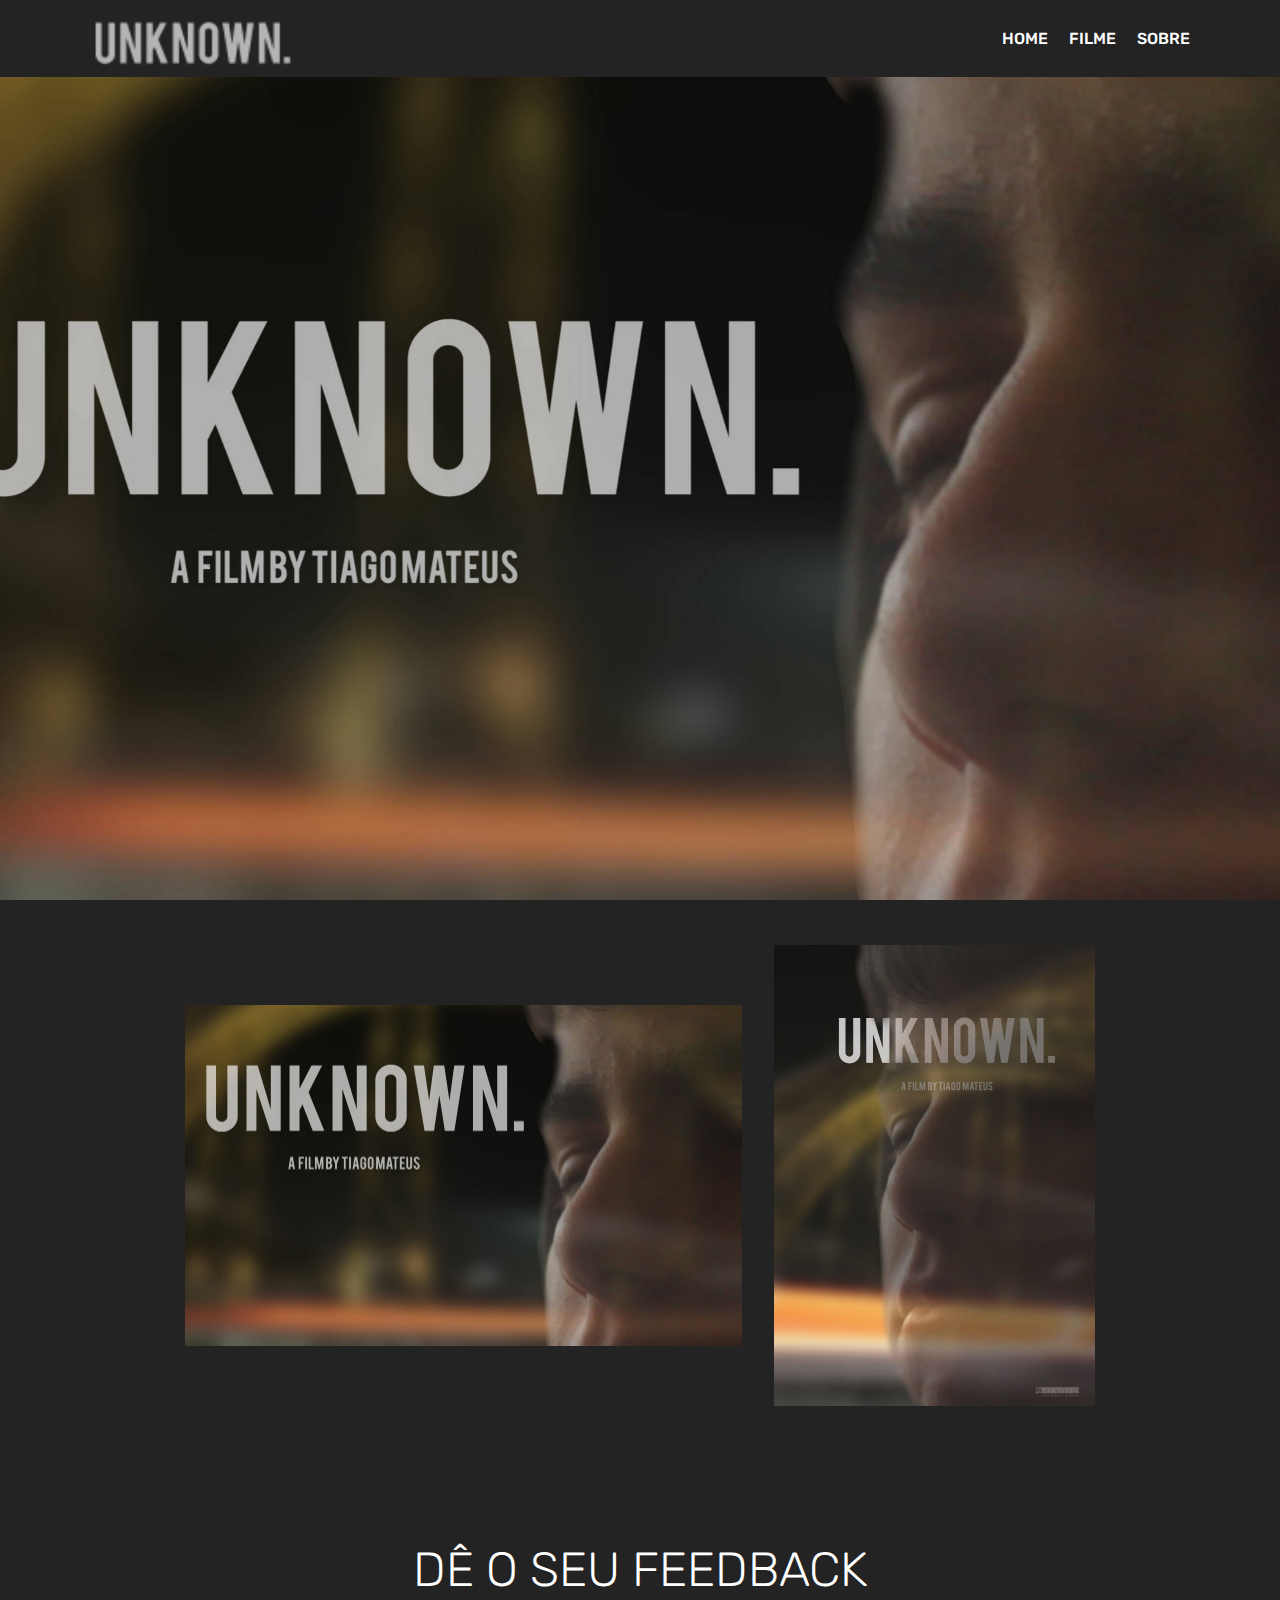
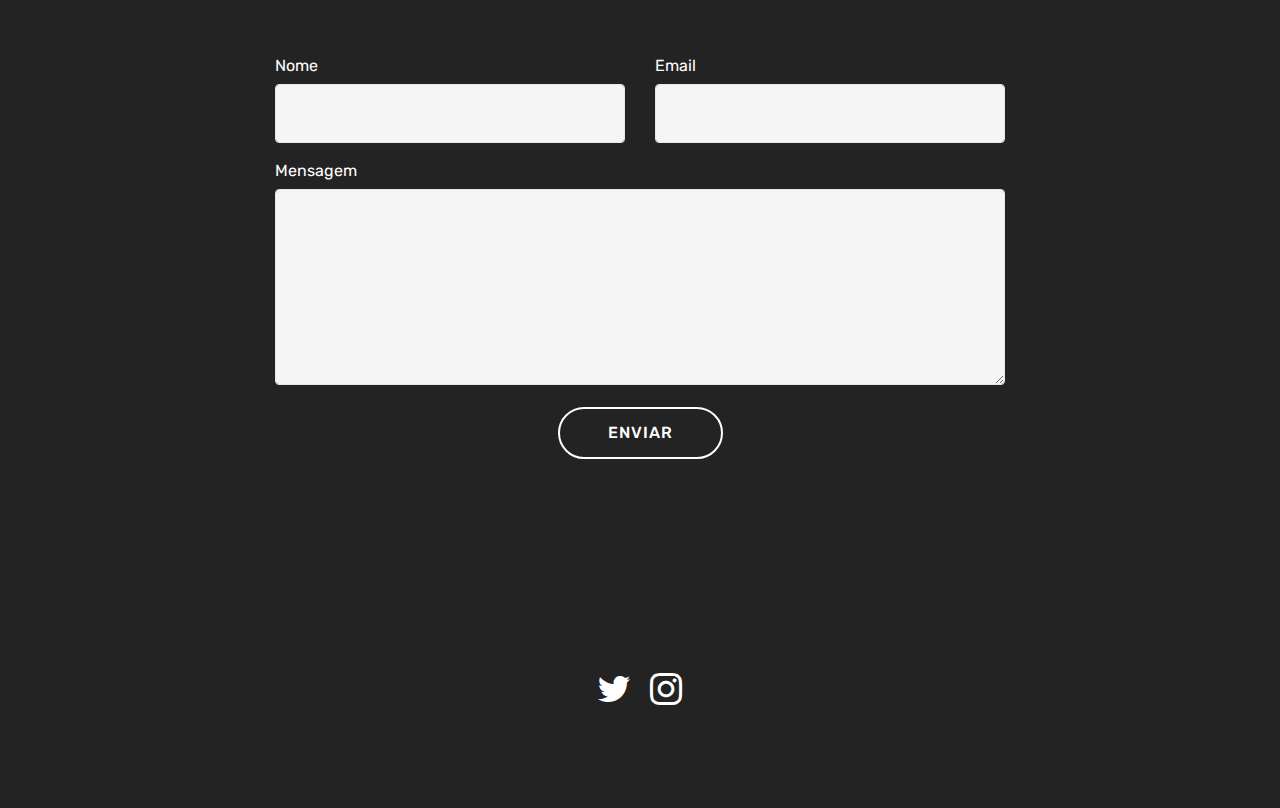
<file: index.html>
<!DOCTYPE html>
<html >
<head>
  <!-- Site made with Mobirise Website Builder v4.8.1, https://mobirise.com -->
  <meta charset="UTF-8">
  <meta http-equiv="X-UA-Compatible" content="IE=edge">
  <meta name="generator" content="Mobirise v4.8.1, mobirise.com">
  <meta name="viewport" content="width=device-width, initial-scale=1, minimum-scale=1">
  <link rel="shortcut icon" href="assets/images/logo-2-128x44.png" type="image/x-icon">
  <meta name="description" content="">
  <title>UNKNOWN.</title>
  <link rel="stylesheet" href="assets/web/assets/mobirise-icons/mobirise-icons.css">
  <link rel="stylesheet" href="assets/tether/tether.min.css">
  <link rel="stylesheet" href="assets/bootstrap/css/bootstrap.min.css">
  <link rel="stylesheet" href="assets/bootstrap/css/bootstrap-grid.min.css">
  <link rel="stylesheet" href="assets/bootstrap/css/bootstrap-reboot.min.css">
  <link rel="stylesheet" href="assets/dropdown/css/style.css">
  <link rel="stylesheet" href="assets/socicon/css/styles.css">
  <link rel="stylesheet" href="assets/theme/css/style.css">
  <link rel="stylesheet" href="assets/mobirise/css/mbr-additional.css" type="text/css">
  
  
  
</head>
<body>
  <section class="menu cid-qTkzRZLJNu" once="menu" id="menu1-0">

    

    <nav class="navbar navbar-expand beta-menu navbar-dropdown align-items-center navbar-fixed-top navbar-toggleable-sm">
        <button class="navbar-toggler navbar-toggler-right" type="button" data-toggle="collapse" data-target="#navbarSupportedContent" aria-controls="navbarSupportedContent" aria-expanded="false" aria-label="Toggle navigation">
            <div class="hamburger">
                <span></span>
                <span></span>
                <span></span>
                <span></span>
            </div>
        </button>
        <div class="menu-logo">
            <div class="navbar-brand">
                <span class="navbar-logo">
                    <a href="#top" target="_blank">
                         <img src="assets/images/logo-122x35.png" alt="Mobirise" title="" style="height: 3.8rem;">
                    </a>
                </span>
                
            </div>
        </div>
        <div class="collapse navbar-collapse" id="navbarSupportedContent">
            <ul class="navbar-nav nav-dropdown nav-right" data-app-modern-menu="true"><li class="nav-item">
                    <a class="nav-link link text-white display-4" href="index.html"></a>
                </li><li class="nav-item"><a class="nav-link link text-white display-4" href="index.html">HOME</a></li><li class="nav-item"><a class="nav-link link text-white display-4" href="page1.html">FILME</a></li>
                <li class="nav-item">
                    <a class="nav-link link text-white display-4" href="page2.html">SOBRE</a>
                </li></ul>
            
        </div>
    </nav>
</section>

<section class="engine"><a href="https://mobiri.se/y">free html website templates</a></section><section class="cid-qTkA127IK8 mbr-fullscreen mbr-parallax-background" id="header2-1">

    

    

    <div class="container align-center">
        <div class="row justify-content-md-center">
            <div class="mbr-white col-md-10">
                <h1 class="mbr-section-title mbr-bold pb-3 mbr-fonts-style display-1"></h1>
                
                <p class="mbr-text pb-3 mbr-fonts-style display-5"></p>
                
            </div>
        </div>
    </div>
    
</section>

<section class="cid-rgnDzKrQcG" id="image4-a">
    <!-- Block parameters controls (Blue "Gear" panel) -->
    
    <!-- End block parameters -->
    <div class="container images-container">
            <div class="media-container-row" style="width: 82%;">
                <div class="img-item item1" style="width: 177%;">
                    <img src="assets/images/banner-2-1114x683.jpg" alt="" title="">
                    
                </div>
                <div class="img-item">
                    <img src="assets/images/cartaz-pap2-642x921.jpg" alt="" title="">
                    
                </div>
            </div>
    </div>
</section>

<section class="mbr-section form1 cid-rgmjvgWcIo" id="form1-3">

    

    
    <div class="container">
        <div class="row justify-content-center">
            <div class="title col-12 col-lg-8">
                <h2 class="mbr-section-title align-center pb-3 mbr-fonts-style display-2">DÊ O SEU FEEDBACK</h2>
                
            </div>
        </div>
    </div>
    <div class="container">
        <div class="row justify-content-center">
            <div class="media-container-column col-lg-8" data-form-type="formoid">
                    <div data-form-alert="" hidden="">OBRIGADO PELO SEU FEEDBACK</div>
            
                    <form class="mbr-form" action="https://mobirise.com/" method="post" data-form-title="Mobirise Form"><input type="hidden" name="email" data-form-email="true" value="2hnnEVMEdE74wv8CjbvaPMCOxp5dHa3M0ToZS8WGgZWS3s6ovlXD77vxqthnxYBMxYvKWleGmm+9HSq8tEjEhQ8XHO4Yi53qttVGtoQPaao87OBvVx3UyB/hspZTq9EW" data-form-field="Email">
                        <div class="row row-sm-offset">
                            <div class="col-md-4 multi-horizontal" data-for="name">
                                <div class="form-group">
                                    <label class="form-control-label mbr-fonts-style display-7" for="name-form1-3">Nome</label>
                                    <input type="text" class="form-control" name="name" data-form-field="Name" required="" id="name-form1-3">
                                </div>
                            </div>
                            <div class="col-md-4 multi-horizontal" data-for="email">
                                <div class="form-group">
                                    <label class="form-control-label mbr-fonts-style display-7" for="email-form1-3">Email</label>
                                    <input type="email" class="form-control" name="email" data-form-field="Email" required="" id="email-form1-3">
                                </div>
                            </div>
                            
                        </div>
                        <div class="form-group" data-for="message">
                            <label class="form-control-label mbr-fonts-style display-7" for="message-form1-3">Mensagem</label>
                            <textarea type="text" class="form-control" name="message" rows="7" data-form-field="Message" id="message-form1-3"></textarea>
                        </div>
            
                        <span class="input-group-btn"><button href="" type="submit" class="btn btn-form btn-white-outline display-4">ENVIAR</button></span>
                    </form>
            </div>
        </div>
    </div>
</section>

<section class="cid-rgmjCvK96b" id="social-buttons2-6">

    

    

    <div class="container">
        <div class="media-container-row">
            <div class="col-md-8 align-center">
                <h2 class="pb-3 mbr-fonts-style display-2"></h2>
                <div class="social-list pl-0 mb-0">
                    <a href="https://twitter.com/UNKNOWN81653967" target="_blank">
                        <span class="px-2 mbr-iconfont mbr-iconfont-social socicon-twitter socicon"></span>
                    </a>
                    <a href="https://www.instagram.com/unknown.pap2019/?hl=pt" target="_blank">
                        <span class="px-2 mbr-iconfont mbr-iconfont-social socicon-instagram socicon"></span>
                    </a>
                    <a href="https://instagram.com/mobirise" target="_blank">
                        
                    </a>
                    <a href="https://www.youtube.com/c/mobirise" target="_blank">
                        
                    </a>
                    <a href="https://plus.google.com/u/0/+Mobirise" target="_blank">
                        
                    </a>
                    <a href="https://www.behance.net/Mobirise" target="_blank">
                        
                    </a>
                </div>
            </div>
        </div>
    </div>
</section>


  <script src="assets/web/assets/jquery/jquery.min.js"></script>
  <script src="assets/popper/popper.min.js"></script>
  <script src="assets/tether/tether.min.js"></script>
  <script src="assets/bootstrap/js/bootstrap.min.js"></script>
  <script src="assets/smoothscroll/smooth-scroll.js"></script>
  <script src="assets/dropdown/js/script.min.js"></script>
  <script src="assets/touchswipe/jquery.touch-swipe.min.js"></script>
  <script src="assets/parallax/jarallax.min.js"></script>
  <script src="assets/sociallikes/social-likes.js"></script>
  <script src="assets/theme/js/script.js"></script>
  <script src="assets/formoid/formoid.min.js"></script>
  
  
</body>
</html>
</file>
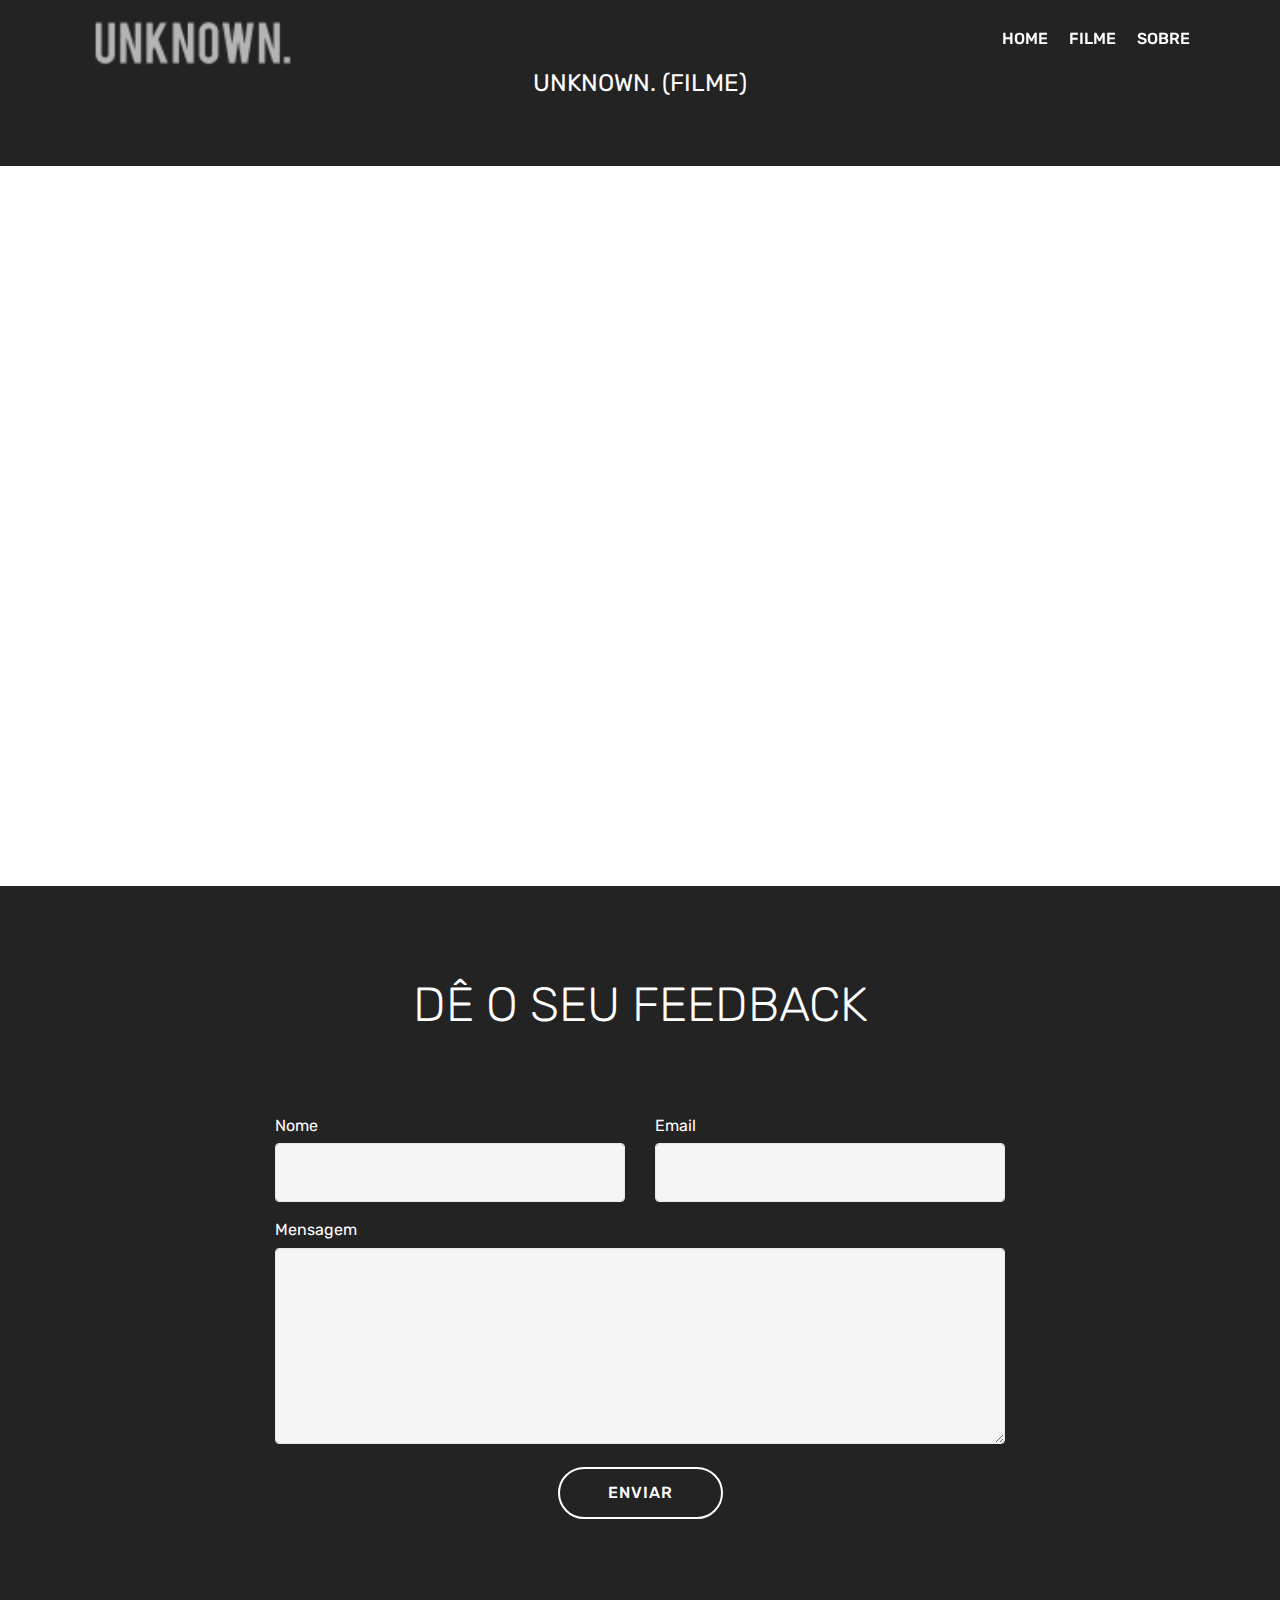
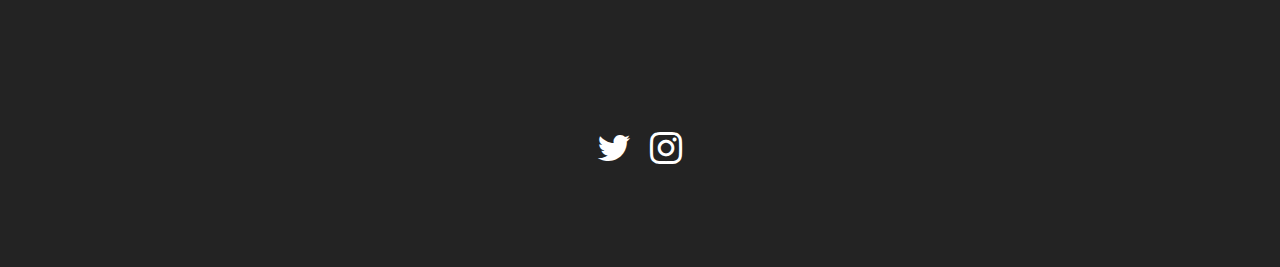
<file: page1.html>
<!DOCTYPE html>
<html >
<head>
  <!-- Site made with Mobirise Website Builder v4.8.1, https://mobirise.com -->
  <meta charset="UTF-8">
  <meta http-equiv="X-UA-Compatible" content="IE=edge">
  <meta name="generator" content="Mobirise v4.8.1, mobirise.com">
  <meta name="viewport" content="width=device-width, initial-scale=1, minimum-scale=1">
  <link rel="shortcut icon" href="assets/images/logo-2-128x44.png" type="image/x-icon">
  <meta name="description" content="Web Maker Description">
  <title>UNKNOWN.</title>
  <link rel="stylesheet" href="assets/web/assets/mobirise-icons/mobirise-icons.css">
  <link rel="stylesheet" href="assets/tether/tether.min.css">
  <link rel="stylesheet" href="assets/bootstrap/css/bootstrap.min.css">
  <link rel="stylesheet" href="assets/bootstrap/css/bootstrap-grid.min.css">
  <link rel="stylesheet" href="assets/bootstrap/css/bootstrap-reboot.min.css">
  <link rel="stylesheet" href="assets/dropdown/css/style.css">
  <link rel="stylesheet" href="assets/socicon/css/styles.css">
  <link rel="stylesheet" href="assets/theme/css/style.css">
  <link rel="stylesheet" href="assets/mobirise/css/mbr-additional.css" type="text/css">
  
  
  
</head>
<body>
  <section class="menu cid-qTkzRZLJNu" once="menu" id="menu1-d">

    

    <nav class="navbar navbar-expand beta-menu navbar-dropdown align-items-center navbar-fixed-top navbar-toggleable-sm bg-color transparent">
        <button class="navbar-toggler navbar-toggler-right" type="button" data-toggle="collapse" data-target="#navbarSupportedContent" aria-controls="navbarSupportedContent" aria-expanded="false" aria-label="Toggle navigation">
            <div class="hamburger">
                <span></span>
                <span></span>
                <span></span>
                <span></span>
            </div>
        </button>
        <div class="menu-logo">
            <div class="navbar-brand">
                <span class="navbar-logo">
                    <a href="#top" target="_blank">
                         <img src="assets/images/logo-122x35.png" alt="Mobirise" title="" style="height: 3.8rem;">
                    </a>
                </span>
                
            </div>
        </div>
        <div class="collapse navbar-collapse" id="navbarSupportedContent">
            <ul class="navbar-nav nav-dropdown nav-right" data-app-modern-menu="true"><li class="nav-item">
                    <a class="nav-link link text-white display-4" href="index.html"></a>
                </li><li class="nav-item"><a class="nav-link link text-white display-4" href="index.html">HOME</a></li><li class="nav-item"><a class="nav-link link text-white display-4" href="page1.html">FILME</a></li>
                <li class="nav-item">
                    <a class="nav-link link text-white display-4" href="page2.html">SOBRE</a>
                </li></ul>
            
        </div>
    </nav>
</section>

<section class="engine"><a href="https://mobiri.se/y">free html site templates</a></section><section class="mbr-section article content9 cid-rh7RDqLrOD" id="content9-5">
    
     

    <div class="container">
        <div class="inner-container" style="width: 100%;">
            <hr class="line" style="width: 25%;">
            <div class="section-text align-center mbr-fonts-style display-5">
                    UNKNOWN. (FILME)</div>
            <hr class="line" style="width: 25%;">
        </div>
        </div>
</section>

<section class="cid-rgnJheEPZ3" id="video2-n">

    
    
    <figure class="mbr-figure align-center">
        <div class="video-block" style="width: 100%;">
            <div><iframe class="mbr-embedded-video" src="https://www.youtube.com/embed/9Vi9hepQkas?rel=0&amp;amp;showinfo=0&amp;autoplay=0&amp;loop=0" width="1280" height="720" frameborder="0" allowfullscreen></iframe></div>
        </div>
    </figure>
</section>

<section class="mbr-section form1 cid-rgnISkTrax" id="form1-l">

    

    
    <div class="container">
        <div class="row justify-content-center">
            <div class="title col-12 col-lg-8">
                <h2 class="mbr-section-title align-center pb-3 mbr-fonts-style display-2">DÊ O SEU FEEDBACK</h2>
                <h3 class="mbr-section-subtitle align-center mbr-light pb-3 mbr-fonts-style display-5"></h3>
            </div>
        </div>
    </div>
    <div class="container">
        <div class="row justify-content-center">
            <div class="media-container-column col-lg-8" data-form-type="formoid">
                    <div data-form-alert="" hidden="">OBRIGADO PELO SEU FEEDBACK</div>
            
                    <form class="mbr-form" action="https://mobirise.com/" method="post" data-form-title="Mobirise Form"><input type="hidden" name="email" data-form-email="true" value="YWJsU6Mx+ZRQWacoKg8ac2JbE4v/6URsNKxaARAAsCl4h7Oj53Bqr2CcWZepQd/yo8cfrwi+V0yXix/PU/BJVZ+Fm2Eol6s+Uq6EhXYHK1tkh3E3Sns2QmIJ83EMAYyT" data-form-field="Email">
                        <div class="row row-sm-offset">
                            <div class="col-md-4 multi-horizontal" data-for="name">
                                <div class="form-group">
                                    <label class="form-control-label mbr-fonts-style display-7" for="name-form1-l">Nome</label>
                                    <input type="text" class="form-control" name="name" data-form-field="Name" required="" id="name-form1-l">
                                </div>
                            </div>
                            <div class="col-md-4 multi-horizontal" data-for="email">
                                <div class="form-group">
                                    <label class="form-control-label mbr-fonts-style display-7" for="email-form1-l">Email</label>
                                    <input type="email" class="form-control" name="email" data-form-field="Email" required="" id="email-form1-l">
                                </div>
                            </div>
                            
                        </div>
                        <div class="form-group" data-for="message">
                            <label class="form-control-label mbr-fonts-style display-7" for="message-form1-l">Mensagem</label>
                            <textarea type="text" class="form-control" name="message" rows="7" data-form-field="Message" id="message-form1-l"></textarea>
                        </div>
            
                        <span class="input-group-btn"><button href="" type="submit" class="btn btn-form btn-white-outline display-4">ENVIAR</button></span>
                    </form>
            </div>
        </div>
    </div>
</section>

<section class="cid-rgnITiWRMJ" id="social-buttons2-m">

    

    

    <div class="container">
        <div class="media-container-row">
            <div class="col-md-8 align-center">
                <h2 class="pb-3 mbr-fonts-style display-2"></h2>
                <div class="social-list pl-0 mb-0">
                    <a href="https://twitter.com/UNKNOWN81653967" target="_blank">
                        <span class="px-2 mbr-iconfont mbr-iconfont-social socicon-twitter socicon"></span>
                    </a>
                    <a href="https://www.instagram.com/unknown.pap2019/?hl=pt" target="_blank">
                        <span class="px-2 mbr-iconfont mbr-iconfont-social socicon-instagram socicon"></span>
                    </a>
                    <a href="https://instagram.com/mobirise" target="_blank">
                        
                    </a>
                    <a href="https://www.youtube.com/c/mobirise" target="_blank">
                        
                    </a>
                    <a href="https://plus.google.com/u/0/+Mobirise" target="_blank">
                        
                    </a>
                    <a href="https://www.behance.net/Mobirise" target="_blank">
                        
                    </a>
                </div>
            </div>
        </div>
    </div>
</section>


  <script src="assets/web/assets/jquery/jquery.min.js"></script>
  <script src="assets/popper/popper.min.js"></script>
  <script src="assets/tether/tether.min.js"></script>
  <script src="assets/bootstrap/js/bootstrap.min.js"></script>
  <script src="assets/smoothscroll/smooth-scroll.js"></script>
  <script src="assets/dropdown/js/script.min.js"></script>
  <script src="assets/touchswipe/jquery.touch-swipe.min.js"></script>
  <script src="assets/sociallikes/social-likes.js"></script>
  <script src="assets/theme/js/script.js"></script>
  <script src="assets/formoid/formoid.min.js"></script>
  
  
</body>
</html>
</file>
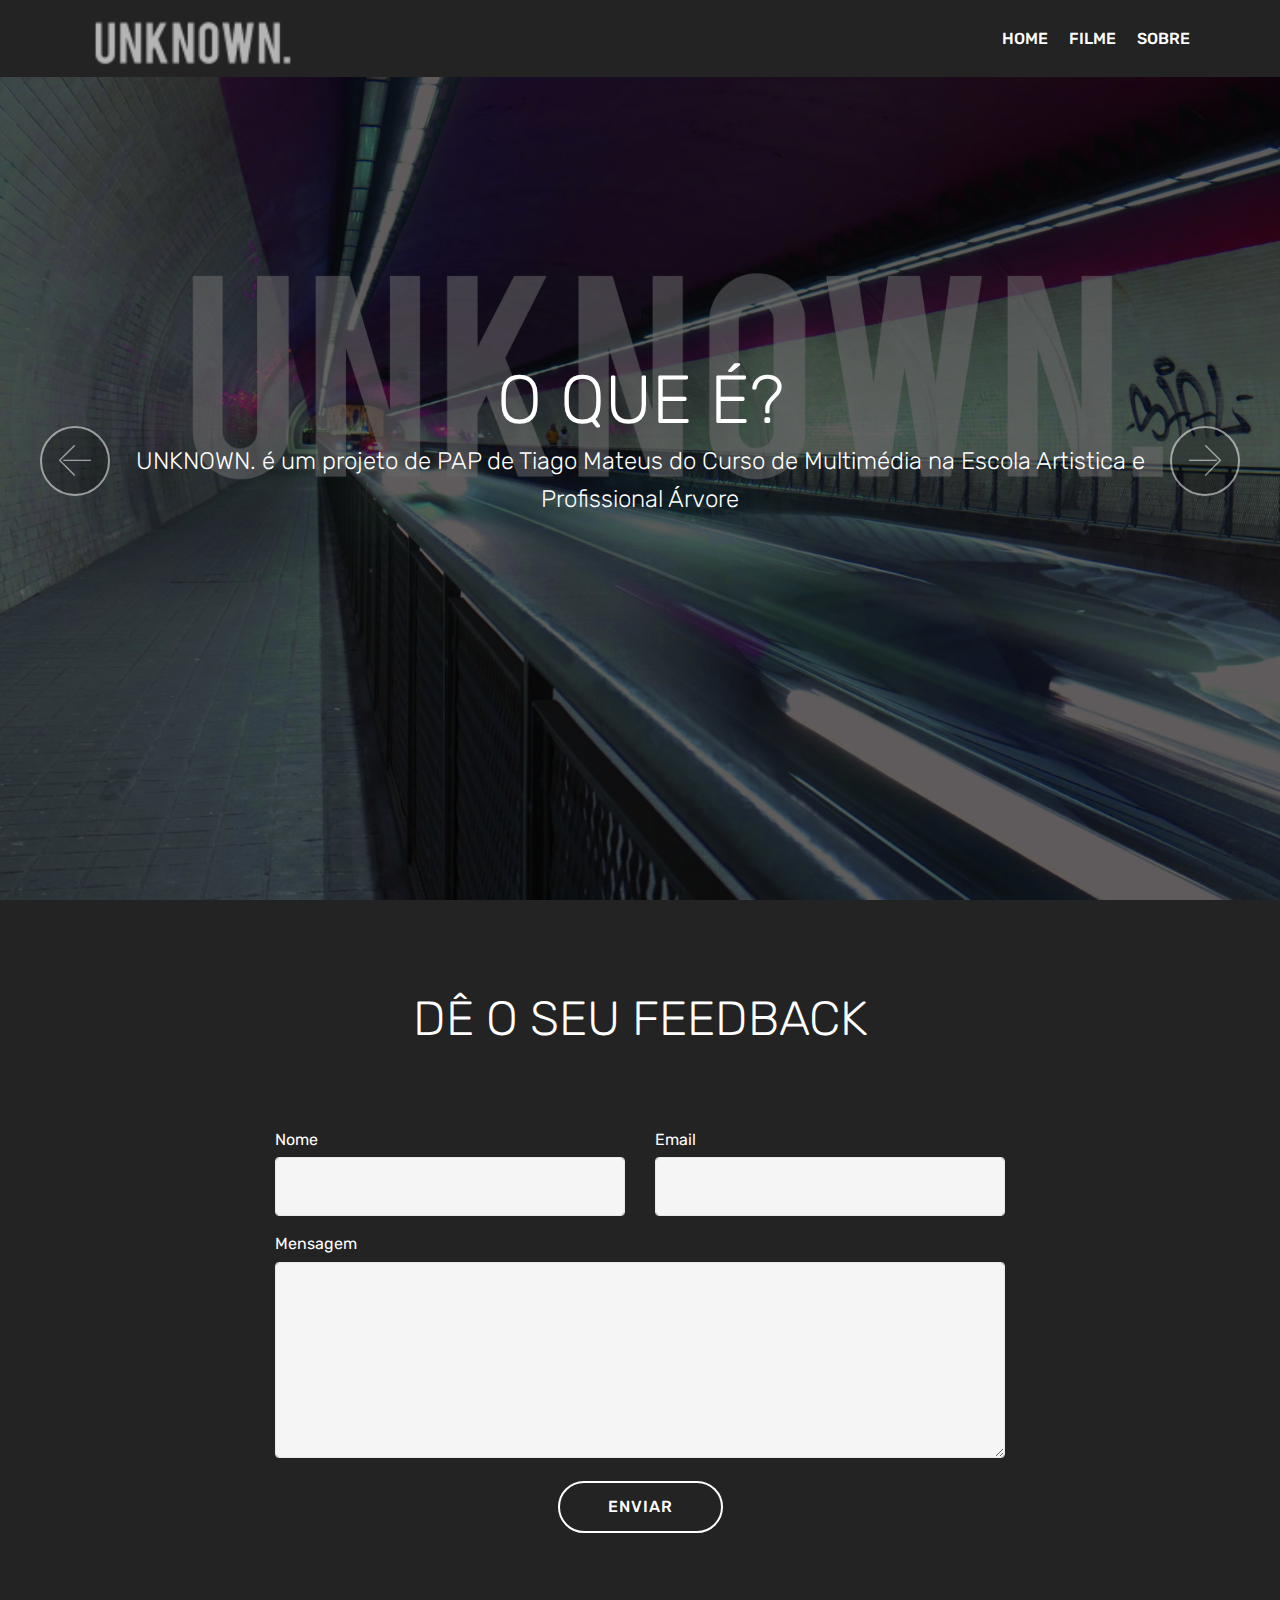
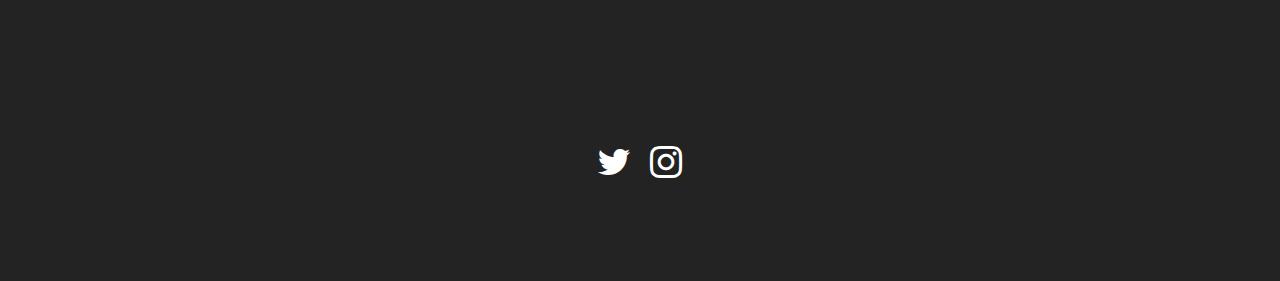
<file: page2.html>
<!DOCTYPE html>
<html >
<head>
  <!-- Site made with Mobirise Website Builder v4.8.1, https://mobirise.com -->
  <meta charset="UTF-8">
  <meta http-equiv="X-UA-Compatible" content="IE=edge">
  <meta name="generator" content="Mobirise v4.8.1, mobirise.com">
  <meta name="viewport" content="width=device-width, initial-scale=1, minimum-scale=1">
  <link rel="shortcut icon" href="assets/images/logo-2-128x44.png" type="image/x-icon">
  <meta name="description" content="Website Maker Description">
  <title>UNKNOWN.</title>
  <link rel="stylesheet" href="assets/web/assets/mobirise-icons/mobirise-icons.css">
  <link rel="stylesheet" href="assets/tether/tether.min.css">
  <link rel="stylesheet" href="assets/bootstrap/css/bootstrap.min.css">
  <link rel="stylesheet" href="assets/bootstrap/css/bootstrap-grid.min.css">
  <link rel="stylesheet" href="assets/bootstrap/css/bootstrap-reboot.min.css">
  <link rel="stylesheet" href="assets/dropdown/css/style.css">
  <link rel="stylesheet" href="assets/socicon/css/styles.css">
  <link rel="stylesheet" href="assets/theme/css/style.css">
  <link rel="stylesheet" href="assets/mobirise/css/mbr-additional.css" type="text/css">
  
  
  
</head>
<body>
  <section class="menu cid-qTkzRZLJNu" once="menu" id="menu1-f">

    

    <nav class="navbar navbar-expand beta-menu navbar-dropdown align-items-center navbar-fixed-top navbar-toggleable-sm">
        <button class="navbar-toggler navbar-toggler-right" type="button" data-toggle="collapse" data-target="#navbarSupportedContent" aria-controls="navbarSupportedContent" aria-expanded="false" aria-label="Toggle navigation">
            <div class="hamburger">
                <span></span>
                <span></span>
                <span></span>
                <span></span>
            </div>
        </button>
        <div class="menu-logo">
            <div class="navbar-brand">
                <span class="navbar-logo">
                    <a href="#top" target="_blank">
                         <img src="assets/images/logo-122x35.png" alt="Mobirise" title="" style="height: 3.8rem;">
                    </a>
                </span>
                
            </div>
        </div>
        <div class="collapse navbar-collapse" id="navbarSupportedContent">
            <ul class="navbar-nav nav-dropdown nav-right" data-app-modern-menu="true"><li class="nav-item">
                    <a class="nav-link link text-white display-4" href="index.html"></a>
                </li><li class="nav-item"><a class="nav-link link text-white display-4" href="index.html">HOME</a></li><li class="nav-item"><a class="nav-link link text-white display-4" href="page1.html">FILME</a></li>
                <li class="nav-item">
                    <a class="nav-link link text-white display-4" href="page2.html">SOBRE</a>
                </li></ul>
            
        </div>
    </nav>
</section>

<section class="engine"><a href="https://mobiri.se/b">how to create your own website for free</a></section><section class="carousel slide cid-rgnI3ShRn3" data-interval="false" id="slider1-g">

    

    <div class="full-screen"><div class="mbr-slider slide carousel" data-pause="true" data-keyboard="false" data-ride="false" data-interval="false"><div class="carousel-inner" role="listbox"><div class="carousel-item slider-fullscreen-image" data-bg-video-slide="false" style="background-image: url(assets/images/benner-3-2000x12260.jpg);"><div class="container container-slide"><div class="image_wrapper"><div class="mbr-overlay" style="opacity: 0.6;"></div><img src="assets/images/benner-3-2000x12260.jpg"><div class="carousel-caption justify-content-center"><div class="col-10 align-center"><h2 class="mbr-fonts-style display-1">O QUE É?</h2><p class="lead mbr-text mbr-fonts-style display-5">UNKNOWN. é um projeto de PAP de Tiago Mateus do Curso de Multimédia na Escola Artistica e Profissional Árvore</p></div></div></div></div></div><div class="carousel-item slider-fullscreen-image active" data-bg-video-slide="false" style="background-image: url(assets/images/baner22-2000x1126.jpg);"><div class="container container-slide"><div class="image_wrapper"><div class="mbr-overlay" style="opacity: 0.6;"></div><img src="assets/images/baner22-2000x1126.jpg"><div class="carousel-caption justify-content-center"><div class="col-10 align-center"><h2 class="mbr-fonts-style display-1">O QUE É?</h2><p class="lead mbr-text mbr-fonts-style display-5">UNKNOWN. é um projeto de PAP de Tiago Mateus do Curso de Multimédia na Escola Artistica e Profissional Árvore</p></div></div></div></div></div></div><a data-app-prevent-settings="" class="carousel-control carousel-control-prev" role="button" data-slide="prev" href="#slider1-g"><span aria-hidden="true" class="mbri-left mbr-iconfont"></span><span class="sr-only">Previous</span></a><a data-app-prevent-settings="" class="carousel-control carousel-control-next" role="button" data-slide="next" href="#slider1-g"><span aria-hidden="true" class="mbri-right mbr-iconfont"></span><span class="sr-only">Next</span></a></div></div>

</section>

<section class="mbr-section form1 cid-rgnI7V1yBS" id="form1-i">

    

    
    <div class="container">
        <div class="row justify-content-center">
            <div class="title col-12 col-lg-8">
                <h2 class="mbr-section-title align-center pb-3 mbr-fonts-style display-2">DÊ O SEU FEEDBACK</h2>
                <h3 class="mbr-section-subtitle align-center mbr-light pb-3 mbr-fonts-style display-5"></h3>
            </div>
        </div>
    </div>
    <div class="container">
        <div class="row justify-content-center">
            <div class="media-container-column col-lg-8" data-form-type="formoid">
                    <div data-form-alert="" hidden="">OBRIGADO PELO SEU FEEDBACK</div>
            
                    <form class="mbr-form" action="https://mobirise.com/" method="post" data-form-title="Mobirise Form"><input type="hidden" name="email" data-form-email="true" value="waBIH2gOEbC8g8HP/eJ/PaGOchOWjQQRyewpSUnOZGkLr3/6cyPYnoGteL9qK/swAy7gF+j4NHQn1g+oMI26ljoN+j9QjjxL55n4BFRSVvrq8su5U7/EFEZUc35mCtvL" data-form-field="Email">
                        <div class="row row-sm-offset">
                            <div class="col-md-4 multi-horizontal" data-for="name">
                                <div class="form-group">
                                    <label class="form-control-label mbr-fonts-style display-7" for="name-form1-i">Nome</label>
                                    <input type="text" class="form-control" name="name" data-form-field="Name" required="" id="name-form1-i">
                                </div>
                            </div>
                            <div class="col-md-4 multi-horizontal" data-for="email">
                                <div class="form-group">
                                    <label class="form-control-label mbr-fonts-style display-7" for="email-form1-i">Email</label>
                                    <input type="email" class="form-control" name="email" data-form-field="Email" required="" id="email-form1-i">
                                </div>
                            </div>
                            
                        </div>
                        <div class="form-group" data-for="message">
                            <label class="form-control-label mbr-fonts-style display-7" for="message-form1-i">Mensagem</label>
                            <textarea type="text" class="form-control" name="message" rows="7" data-form-field="Message" id="message-form1-i"></textarea>
                        </div>
            
                        <span class="input-group-btn"><button href="" type="submit" class="btn btn-form btn-white-outline display-4">ENVIAR</button></span>
                    </form>
            </div>
        </div>
    </div>
</section>

<section class="cid-rgnI6jNy53" id="social-buttons2-h">

    

    

    <div class="container">
        <div class="media-container-row">
            <div class="col-md-8 align-center">
                <h2 class="pb-3 mbr-fonts-style display-2"></h2>
                <div class="social-list pl-0 mb-0">
                    <a href="https://twitter.com/UNKNOWN81653967" target="_blank">
                        <span class="px-2 mbr-iconfont mbr-iconfont-social socicon-twitter socicon"></span>
                    </a>
                    <a href="https://www.instagram.com/unknown.pap2019/?hl=pt" target="_blank">
                        <span class="px-2 mbr-iconfont mbr-iconfont-social socicon-instagram socicon"></span>
                    </a>
                    <a href="https://instagram.com/mobirise" target="_blank">
                        
                    </a>
                    <a href="https://www.youtube.com/c/mobirise" target="_blank">
                        
                    </a>
                    <a href="https://plus.google.com/u/0/+Mobirise" target="_blank">
                        
                    </a>
                    <a href="https://www.behance.net/Mobirise" target="_blank">
                        
                    </a>
                </div>
            </div>
        </div>
    </div>
</section>


  <script src="assets/web/assets/jquery/jquery.min.js"></script>
  <script src="assets/popper/popper.min.js"></script>
  <script src="assets/tether/tether.min.js"></script>
  <script src="assets/bootstrap/js/bootstrap.min.js"></script>
  <script src="assets/smoothscroll/smooth-scroll.js"></script>
  <script src="assets/dropdown/js/script.min.js"></script>
  <script src="assets/touchswipe/jquery.touch-swipe.min.js"></script>
  <script src="assets/ytplayer/jquery.mb.ytplayer.min.js"></script>
  <script src="assets/vimeoplayer/jquery.mb.vimeo_player.js"></script>
  <script src="assets/bootstrapcarouselswipe/bootstrap-carousel-swipe.js"></script>
  <script src="assets/sociallikes/social-likes.js"></script>
  <script src="assets/theme/js/script.js"></script>
  <script src="assets/slidervideo/script.js"></script>
  <script src="assets/formoid/formoid.min.js"></script>
  
  
</body>
</html>
</file>
<file: assets/web/assets/mobirise-icons/mobirise-icons.css>
@font-face {
  font-family: 'MobiriseIcons';
  src:  url('mobirise-icons.eot?spat4u');
  src:  url('mobirise-icons.eot?spat4u#iefix') format('embedded-opentype'),
    url('mobirise-icons.ttf?spat4u') format('truetype'),
    url('mobirise-icons.woff?spat4u') format('woff'),
    url('mobirise-icons.svg?spat4u#MobiriseIcons') format('svg');
  font-weight: normal;
  font-style: normal;
}

[class^="mbri-"], [class*=" mbri-"] {
  /* use !important to prevent issues with browser extensions that change fonts */
  font-family: MobiriseIcons !important;
  speak: none;
  font-style: normal;
  font-weight: normal;
  font-variant: normal;
  text-transform: none;
  line-height: 1;

  /* Better Font Rendering =========== */
  -webkit-font-smoothing: antialiased;
  -moz-osx-font-smoothing: grayscale;
}

.mbri-add-submenu:before {
  content: "\e900";
}
.mbri-alert:before {
  content: "\e901";
}
.mbri-align-center:before {
  content: "\e902";
}
.mbri-align-justify:before {
  content: "\e903";
}
.mbri-align-left:before {
  content: "\e904";
}
.mbri-align-right:before {
  content: "\e905";
}
.mbri-android:before {
  content: "\e906";
}
.mbri-apple:before {
  content: "\e907";
}
.mbri-arrow-down:before {
  content: "\e908";
}
.mbri-arrow-next:before {
  content: "\e909";
}
.mbri-arrow-prev:before {
  content: "\e90a";
}
.mbri-arrow-up:before {
  content: "\e90b";
}
.mbri-bold:before {
  content: "\e90c";
}
.mbri-bookmark:before {
  content: "\e90d";
}
.mbri-bootstrap:before {
  content: "\e90e";
}
.mbri-briefcase:before {
  content: "\e90f";
}
.mbri-browse:before {
  content: "\e910";
}
.mbri-bulleted-list:before {
  content: "\e911";
}
.mbri-calendar:before {
  content: "\e912";
}
.mbri-camera:before {
  content: "\e913";
}
.mbri-cart-add:before {
  content: "\e914";
}
.mbri-cart-full:before {
  content: "\e915";
}
.mbri-cash:before {
  content: "\e916";
}
.mbri-change-style:before {
  content: "\e917";
}
.mbri-chat:before {
  content: "\e918";
}
.mbri-clock:before {
  content: "\e919";
}
.mbri-close:before {
  content: "\e91a";
}
.mbri-cloud:before {
  content: "\e91b";
}
.mbri-code:before {
  content: "\e91c";
}
.mbri-contact-form:before {
  content: "\e91d";
}
.mbri-credit-card:before {
  content: "\e91e";
}
.mbri-cursor-click:before {
  content: "\e91f";
}
.mbri-cust-feedback:before {
  content: "\e920";
}
.mbri-database:before {
  content: "\e921";
}
.mbri-delivery:before {
  content: "\e922";
}
.mbri-desktop:before {
  content: "\e923";
}
.mbri-devices:before {
  content: "\e924";
}
.mbri-down:before {
  content: "\e925";
}
.mbri-download:before {
  content: "\e989";
}
.mbri-drag-n-drop:before {
  content: "\e927";
}
.mbri-drag-n-drop2:before {
  content: "\e928";
}
.mbri-edit:before {
  content: "\e929";
}
.mbri-edit2:before {
  content: "\e92a";
}
.mbri-error:before {
  content: "\e92b";
}
.mbri-extension:before {
  content: "\e92c";
}
.mbri-features:before {
  content: "\e92d";
}
.mbri-file:before {
  content: "\e92e";
}
.mbri-flag:before {
  content: "\e92f";
}
.mbri-folder:before {
  content: "\e930";
}
.mbri-gift:before {
  content: "\e931";
}
.mbri-github:before {
  content: "\e932";
}
.mbri-globe:before {
  content: "\e933";
}
.mbri-globe-2:before {
  content: "\e934";
}
.mbri-growing-chart:before {
  content: "\e935";
}
.mbri-hearth:before {
  content: "\e936";
}
.mbri-help:before {
  content: "\e937";
}
.mbri-home:before {
  content: "\e938";
}
.mbri-hot-cup:before {
  content: "\e939";
}
.mbri-idea:before {
  content: "\e93a";
}
.mbri-image-gallery:before {
  content: "\e93b";
}
.mbri-image-slider:before {
  content: "\e93c";
}
.mbri-info:before {
  content: "\e93d";
}
.mbri-italic:before {
  content: "\e93e";
}
.mbri-key:before {
  content: "\e93f";
}
.mbri-laptop:before {
  content: "\e940";
}
.mbri-layers:before {
  content: "\e941";
}
.mbri-left-right:before {
  content: "\e942";
}
.mbri-left:before {
  content: "\e943";
}
.mbri-letter:before {
  content: "\e944";
}
.mbri-like:before {
  content: "\e945";
}
.mbri-link:before {
  content: "\e946";
}
.mbri-lock:before {
  content: "\e947";
}
.mbri-login:before {
  content: "\e948";
}
.mbri-logout:before {
  content: "\e949";
}
.mbri-magic-stick:before {
  content: "\e94a";
}
.mbri-map-pin:before {
  content: "\e94b";
}
.mbri-menu:before {
  content: "\e94c";
}
.mbri-mobile:before {
  content: "\e94d";
}
.mbri-mobile2:before {
  content: "\e94e";
}
.mbri-mobirise:before {
  content: "\e94f";
}
.mbri-more-horizontal:before {
  content: "\e950";
}
.mbri-more-vertical:before {
  content: "\e951";
}
.mbri-music:before {
  content: "\e952";
}
.mbri-new-file:before {
  content: "\e953";
}
.mbri-numbered-list:before {
  content: "\e954";
}
.mbri-opened-folder:before {
  content: "\e955";
}
.mbri-pages:before {
  content: "\e956";
}
.mbri-paper-plane:before {
  content: "\e957";
}
.mbri-paperclip:before {
  content: "\e958";
}
.mbri-photo:before {
  content: "\e959";
}
.mbri-photos:before {
  content: "\e95a";
}
.mbri-pin:before {
  content: "\e95b";
}
.mbri-play:before {
  content: "\e95c";
}
.mbri-plus:before {
  content: "\e95d";
}
.mbri-preview:before {
  content: "\e95e";
}
.mbri-print:before {
  content: "\e95f";
}
.mbri-protect:before {
  content: "\e960";
}
.mbri-question:before {
  content: "\e961";
}
.mbri-quote-left:before {
  content: "\e962";
}
.mbri-quote-right:before {
  content: "\e963";
}
.mbri-refresh:before {
  content: "\e964";
}
.mbri-responsive:before {
  content: "\e965";
}
.mbri-right:before {
  content: "\e966";
}
.mbri-rocket:before {
  content: "\e967";
}
.mbri-sad-face:before {
  content: "\e968";
}
.mbri-sale:before {
  content: "\e969";
}
.mbri-save:before {
  content: "\e96a";
}
.mbri-search:before {
  content: "\e96b";
}
.mbri-setting:before {
  content: "\e96c";
}
.mbri-setting2:before {
  content: "\e96d";
}
.mbri-setting3:before {
  content: "\e96e";
}
.mbri-share:before {
  content: "\e96f";
}
.mbri-shopping-bag:before {
  content: "\e970";
}
.mbri-shopping-basket:before {
  content: "\e971";
}
.mbri-shopping-cart:before {
  content: "\e972";
}
.mbri-sites:before {
  content: "\e973";
}
.mbri-smile-face:before {
  content: "\e974";
}
.mbri-speed:before {
  content: "\e975";
}
.mbri-star:before {
  content: "\e976";
}
.mbri-success:before {
  content: "\e977";
}
.mbri-sun:before {
  content: "\e978";
}
.mbri-sun2:before {
  content: "\e979";
}
.mbri-tablet:before {
  content: "\e97a";
}
.mbri-tablet-vertical:before {
  content: "\e97b";
}
.mbri-target:before {
  content: "\e97c";
}
.mbri-timer:before {
  content: "\e97d";
}
.mbri-to-ftp:before {
  content: "\e97e";
}
.mbri-to-local-drive:before {
  content: "\e97f";
}
.mbri-touch-swipe:before {
  content: "\e980";
}
.mbri-touch:before {
  content: "\e981";
}
.mbri-trash:before {
  content: "\e982";
}
.mbri-underline:before {
  content: "\e983";
}
.mbri-unlink:before {
  content: "\e984";
}
.mbri-unlock:before {
  content: "\e985";
}
.mbri-up-down:before {
  content: "\e986";
}
.mbri-up:before {
  content: "\e987";
}
.mbri-update:before {
  content: "\e988";
}
.mbri-upload:before {
 content: "\e926"; 
}
.mbri-user:before {
  content: "\e98a";
}
.mbri-user2:before {
  content: "\e98b";
}
.mbri-users:before {
  content: "\e98c";
}
.mbri-video:before {
  content: "\e98d";
}
.mbri-video-play:before {
  content: "\e98e";
}
.mbri-watch:before {
  content: "\e98f";
}
.mbri-website-theme:before {
  content: "\e990";
}
.mbri-wifi:before {
  content: "\e991";
}
.mbri-windows:before {
  content: "\e992";
}
.mbri-zoom-out:before {
  content: "\e993";
}
.mbri-redo:before {
  content: "\e994";
}
.mbri-undo:before {
  content: "\e995";
}
</file>
<file: assets/dropdown/css/style.css>
.navbar-dropdown {
  left: 0;
  padding: 0;
  position: absolute;
  right: 0;
  top: 0;
  transition: all 0.45s ease;
  z-index: 1030;
  background: #282828; }
  .navbar-dropdown .navbar-logo {
    margin-right: 0.8rem;
    transition: margin 0.3s ease-in-out;
    vertical-align: middle; }
    .navbar-dropdown .navbar-logo img {
      height: 3.125rem;
      transition: all 0.3s ease-in-out; }
    .navbar-dropdown .navbar-logo.mbr-iconfont {
      font-size: 3.125rem;
      line-height: 3.125rem; }
  .navbar-dropdown .navbar-caption {
    font-weight: 700;
    white-space: normal;
    vertical-align: -4px;
    line-height: 3.125rem !important; }
    .navbar-dropdown .navbar-caption, .navbar-dropdown .navbar-caption:hover {
      color: inherit;
      text-decoration: none; }
  .navbar-dropdown .mbr-iconfont + .navbar-caption {
    vertical-align: -1px; }
  .navbar-dropdown.navbar-fixed-top {
    position: fixed; }
  .navbar-dropdown .navbar-brand span {
    vertical-align: -4px; }
  .navbar-dropdown.bg-color.transparent {
    background: none; }
  .navbar-dropdown.navbar-short .navbar-brand {
    padding: 0.625rem 0; }
    .navbar-dropdown.navbar-short .navbar-brand span {
      vertical-align: -1px; }
  .navbar-dropdown.navbar-short .navbar-caption {
    line-height: 2.375rem !important;
    vertical-align: -2px; }
  .navbar-dropdown.navbar-short .navbar-logo {
    margin-right: 0.5rem; }
    .navbar-dropdown.navbar-short .navbar-logo img {
      height: 2.375rem; }
    .navbar-dropdown.navbar-short .navbar-logo.mbr-iconfont {
      font-size: 2.375rem;
      line-height: 2.375rem; }
  .navbar-dropdown.navbar-short .mbr-table-cell {
    height: 3.625rem; }
  .navbar-dropdown .navbar-close {
    left: 0.6875rem;
    position: fixed;
    top: 0.75rem;
    z-index: 1000; }
  .navbar-dropdown .hamburger-icon {
    content: "";
    display: inline-block;
    vertical-align: middle;
    width: 16px;
    -webkit-box-shadow: 0 -6px 0 1px #282828,0 0 0 1px #282828,0 6px 0 1px #282828;
    -moz-box-shadow: 0 -6px 0 1px #282828,0 0 0 1px #282828,0 6px 0 1px #282828;
    box-shadow: 0 -6px 0 1px #282828,0 0 0 1px #282828,0 6px 0 1px #282828; }

.dropdown-menu .dropdown-toggle[data-toggle="dropdown-submenu"]::after {
  border-bottom: 0.35em solid transparent;
  border-left: 0.35em solid;
  border-right: 0;
  border-top: 0.35em solid transparent;
  margin-left: 0.3rem; }

.dropdown-menu .dropdown-item:focus {
  outline: 0; }

.nav-dropdown {
  font-size: 0.75rem;
  font-weight: 500;
  height: auto !important; }
  .nav-dropdown .nav-btn {
    padding-left: 1rem; }
  .nav-dropdown .link {
    margin: .667em 1.667em;
    font-weight: 500;
    padding: 0;
    transition: color .2s ease-in-out; }
    .nav-dropdown .link.dropdown-toggle {
      margin-right: 2.583em; }
      .nav-dropdown .link.dropdown-toggle::after {
        margin-left: .25rem;
        border-top: 0.35em solid;
        border-right: 0.35em solid transparent;
        border-left: 0.35em solid transparent;
        border-bottom: 0; }
      .nav-dropdown .link.dropdown-toggle[aria-expanded="true"] {
        margin: 0;
        padding: 0.667em 3.263em  0.667em 1.667em; }
  .nav-dropdown .link::after,
  .nav-dropdown .dropdown-item::after {
    color: inherit; }
  .nav-dropdown .btn {
    font-size: 0.75rem;
    font-weight: 700;
    letter-spacing: 0;
    margin-bottom: 0;
    padding-left: 1.25rem;
    padding-right: 1.25rem; }
  .nav-dropdown .dropdown-menu {
    border-radius: 0;
    border: 0;
    left: 0;
    margin: 0;
    padding-bottom: 1.25rem;
    padding-top: 1.25rem;
    position: relative; }
  .nav-dropdown .dropdown-submenu {
    margin-left: 0.125rem;
    top: 0; }
  .nav-dropdown .dropdown-item {
    font-weight: 500;
    line-height: 2;
    padding: 0.3846em 4.615em 0.3846em 1.5385em;
    position: relative;
    transition: color .2s ease-in-out, background-color .2s ease-in-out; }
    .nav-dropdown .dropdown-item::after {
      margin-top: -0.3077em;
      position: absolute;
      right: 1.1538em;
      top: 50%; }
    .nav-dropdown .dropdown-item:focus, .nav-dropdown .dropdown-item:hover {
      background: none; }

@media (max-width: 767px) {
  .nav-dropdown.navbar-toggleable-sm {
    bottom: 0;
    display: none;
    left: 0;
    overflow-x: hidden;
    position: fixed;
    top: 0;
    transform: translateX(-100%);
    -ms-transform: translateX(-100%);
    -webkit-transform: translateX(-100%);
    width: 18.75rem;
    z-index: 999; } }
.nav-dropdown.navbar-toggleable-xl {
  bottom: 0;
  display: none;
  left: 0;
  overflow-x: hidden;
  position: fixed;
  top: 0;
  transform: translateX(-100%);
  -ms-transform: translateX(-100%);
  -webkit-transform: translateX(-100%);
  width: 18.75rem;
  z-index: 999; }

.nav-dropdown-sm {
  display: block !important;
  overflow-x: hidden;
  overflow: auto;
  padding-top: 3.875rem; }
  .nav-dropdown-sm::after {
    content: "";
    display: block;
    height: 3rem;
    width: 100%; }
  .nav-dropdown-sm.collapse.in ~ .navbar-close {
    display: block !important; }
  .nav-dropdown-sm.collapsing, .nav-dropdown-sm.collapse.in {
    transform: translateX(0);
    -ms-transform: translateX(0);
    -webkit-transform: translateX(0);
    transition: all 0.25s ease-out;
    -webkit-transition: all 0.25s ease-out;
    background: #282828; }
  .nav-dropdown-sm.collapsing[aria-expanded="false"] {
    transform: translateX(-100%);
    -ms-transform: translateX(-100%);
    -webkit-transform: translateX(-100%); }
  .nav-dropdown-sm .nav-item {
    display: block;
    margin-left: 0 !important;
    padding-left: 0; }
  .nav-dropdown-sm .link,
  .nav-dropdown-sm .dropdown-item {
    border-top: 1px dotted rgba(255, 255, 255, 0.1);
    font-size: 0.8125rem;
    line-height: 1.6;
    margin: 0 !important;
    padding: 0.875rem 2.4rem 0.875rem 1.5625rem !important;
    position: relative;
    white-space: normal; }
    .nav-dropdown-sm .link:focus, .nav-dropdown-sm .link:hover,
    .nav-dropdown-sm .dropdown-item:focus,
    .nav-dropdown-sm .dropdown-item:hover {
      background: rgba(0, 0, 0, 0.2) !important;
      color: #c0a375; }
  .nav-dropdown-sm .nav-btn {
    position: relative;
    padding: 1.5625rem 1.5625rem 0 1.5625rem; }
    .nav-dropdown-sm .nav-btn::before {
      border-top: 1px dotted rgba(255, 255, 255, 0.1);
      content: "";
      left: 0;
      position: absolute;
      top: 0;
      width: 100%; }
    .nav-dropdown-sm .nav-btn + .nav-btn {
      padding-top: 0.625rem; }
      .nav-dropdown-sm .nav-btn + .nav-btn::before {
        display: none; }
  .nav-dropdown-sm .btn {
    padding: 0.625rem 0; }
  .nav-dropdown-sm .dropdown-toggle[data-toggle="dropdown-submenu"]::after {
    margin-left: .25rem;
    border-top: 0.35em solid;
    border-right: 0.35em solid transparent;
    border-left: 0.35em solid transparent;
    border-bottom: 0; }
  .nav-dropdown-sm .dropdown-toggle[data-toggle="dropdown-submenu"][aria-expanded="true"]::after {
    border-top: 0;
    border-right: 0.35em solid transparent;
    border-left: 0.35em solid transparent;
    border-bottom: 0.35em solid; }
  .nav-dropdown-sm .dropdown-menu {
    margin: 0;
    padding: 0;
    position: relative;
    top: 0;
    left: 0;
    width: 100%;
    border: 0;
    float: none;
    border-radius: 0;
    background: none; }
  .nav-dropdown-sm .dropdown-submenu {
    left: 100%;
    margin-left: 0.125rem;
    margin-top: -1.25rem;
    top: 0; }

.navbar-toggleable-sm .nav-dropdown .dropdown-menu {
  position: absolute; }

.navbar-toggleable-sm .nav-dropdown .dropdown-submenu {
  left: 100%;
  margin-left: 0.125rem;
  margin-top: -1.25rem;
  top: 0; }

.navbar-toggleable-sm.opened .nav-dropdown .dropdown-menu {
  position: relative; }

.navbar-toggleable-sm.opened .nav-dropdown .dropdown-submenu {
  left: 0;
  margin-left: 00rem;
  margin-top: 0rem;
  top: 0; }

.is-builder .nav-dropdown.collapsing {
  transition: none !important; }

/*# sourceMappingURL=style.css.map */
</file>
<file: assets/socicon/css/styles.css>
@charset "UTF-8";

@font-face {
  font-family: "socicon";
  src:url("../fonts/socicon.eot");
  src:url("../fonts/socicon.eot?#iefix") format("embedded-opentype"),
    url("../fonts/socicon.woff") format("woff"),
    url("../fonts/socicon.ttf") format("truetype"),
    url("../fonts/socicon.svg#socicon") format("svg");
  font-weight: normal;
  font-style: normal;

}

[data-icon]:before {
  font-family: "socicon" !important;
  content: attr(data-icon);
  font-style: normal !important;
  font-weight: normal !important;
  font-variant: normal !important;
  text-transform: none !important;
  speak: none;
  line-height: 1;
  -webkit-font-smoothing: antialiased;
  -moz-osx-font-smoothing: grayscale;
}

[class^="socicon-"]:before,
[class*=" socicon-"]:before {
  font-family: "socicon" !important;
  font-style: normal !important;
  font-weight: normal !important;
  font-variant: normal !important;
  text-transform: none !important;
  speak: none;
  line-height: 1;
  -webkit-font-smoothing: antialiased;
  -moz-osx-font-smoothing: grayscale;
}

.socicon-modelmayhem:before {
  content: "\e000";
}
.socicon-mixcloud:before {
  content: "\e001";
}
.socicon-drupal:before {
  content: "\e002";
}
.socicon-swarm:before {
  content: "\e003";
}
.socicon-istock:before {
  content: "\e004";
}
.socicon-yammer:before {
  content: "\e005";
}
.socicon-ello:before {
  content: "\e006";
}
.socicon-stackoverflow:before {
  content: "\e007";
}
.socicon-persona:before {
  content: "\e008";
}
.socicon-triplej:before {
  content: "\e009";
}
.socicon-houzz:before {
  content: "\e00a";
}
.socicon-rss:before {
  content: "\e00b";
}
.socicon-paypal:before {
  content: "\e00c";
}
.socicon-odnoklassniki:before {
  content: "\e00d";
}
.socicon-airbnb:before {
  content: "\e00e";
}
.socicon-periscope:before {
  content: "\e00f";
}
.socicon-outlook:before {
  content: "\e010";
}
.socicon-coderwall:before {
  content: "\e011";
}
.socicon-tripadvisor:before {
  content: "\e012";
}
.socicon-appnet:before {
  content: "\e013";
}
.socicon-goodreads:before {
  content: "\e014";
}
.socicon-tripit:before {
  content: "\e015";
}
.socicon-lanyrd:before {
  content: "\e016";
}
.socicon-slideshare:before {
  content: "\e017";
}
.socicon-buffer:before {
  content: "\e018";
}
.socicon-disqus:before {
  content: "\e019";
}
.socicon-vkontakte:before {
  content: "\e01a";
}
.socicon-whatsapp:before {
  content: "\e01b";
}
.socicon-patreon:before {
  content: "\e01c";
}
.socicon-storehouse:before {
  content: "\e01d";
}
.socicon-pocket:before {
  content: "\e01e";
}
.socicon-mail:before {
  content: "\e01f";
}
.socicon-blogger:before {
  content: "\e020";
}
.socicon-technorati:before {
  content: "\e021";
}
.socicon-reddit:before {
  content: "\e022";
}
.socicon-dribbble:before {
  content: "\e023";
}
.socicon-stumbleupon:before {
  content: "\e024";
}
.socicon-digg:before {
  content: "\e025";
}
.socicon-envato:before {
  content: "\e026";
}
.socicon-behance:before {
  content: "\e027";
}
.socicon-delicious:before {
  content: "\e028";
}
.socicon-deviantart:before {
  content: "\e029";
}
.socicon-forrst:before {
  content: "\e02a";
}
.socicon-play:before {
  content: "\e02b";
}
.socicon-zerply:before {
  content: "\e02c";
}
.socicon-wikipedia:before {
  content: "\e02d";
}
.socicon-apple:before {
  content: "\e02e";
}
.socicon-flattr:before {
  content: "\e02f";
}
.socicon-github:before {
  content: "\e030";
}
.socicon-renren:before {
  content: "\e031";
}
.socicon-friendfeed:before {
  content: "\e032";
}
.socicon-newsvine:before {
  content: "\e033";
}
.socicon-identica:before {
  content: "\e034";
}
.socicon-bebo:before {
  content: "\e035";
}
.socicon-zynga:before {
  content: "\e036";
}
.socicon-steam:before {
  content: "\e037";
}
.socicon-xbox:before {
  content: "\e038";
}
.socicon-windows:before {
  content: "\e039";
}
.socicon-qq:before {
  content: "\e03a";
}
.socicon-douban:before {
  content: "\e03b";
}
.socicon-meetup:before {
  content: "\e03c";
}
.socicon-playstation:before {
  content: "\e03d";
}
.socicon-android:before {
  content: "\e03e";
}
.socicon-snapchat:before {
  content: "\e03f";
}
.socicon-twitter:before {
  content: "\e040";
}
.socicon-facebook:before {
  content: "\e041";
}
.socicon-googleplus:before {
  content: "\e042";
}
.socicon-pinterest:before {
  content: "\e043";
}
.socicon-foursquare:before {
  content: "\e044";
}
.socicon-yahoo:before {
  content: "\e045";
}
.socicon-skype:before {
  content: "\e046";
}
.socicon-yelp:before {
  content: "\e047";
}
.socicon-feedburner:before {
  content: "\e048";
}
.socicon-linkedin:before {
  content: "\e049";
}
.socicon-viadeo:before {
  content: "\e04a";
}
.socicon-xing:before {
  content: "\e04b";
}
.socicon-myspace:before {
  content: "\e04c";
}
.socicon-soundcloud:before {
  content: "\e04d";
}
.socicon-spotify:before {
  content: "\e04e";
}
.socicon-grooveshark:before {
  content: "\e04f";
}
.socicon-lastfm:before {
  content: "\e050";
}
.socicon-youtube:before {
  content: "\e051";
}
.socicon-vimeo:before {
  content: "\e052";
}
.socicon-dailymotion:before {
  content: "\e053";
}
.socicon-vine:before {
  content: "\e054";
}
.socicon-flickr:before {
  content: "\e055";
}
.socicon-500px:before {
  content: "\e056";
}
.socicon-wordpress:before {
  content: "\e058";
}
.socicon-tumblr:before {
  content: "\e059";
}
.socicon-twitch:before {
  content: "\e05a";
}
.socicon-8tracks:before {
  content: "\e05b";
}
.socicon-amazon:before {
  content: "\e05c";
}
.socicon-icq:before {
  content: "\e05d";
}
.socicon-smugmug:before {
  content: "\e05e";
}
.socicon-ravelry:before {
  content: "\e05f";
}
.socicon-weibo:before {
  content: "\e060";
}
.socicon-baidu:before {
  content: "\e061";
}
.socicon-angellist:before {
  content: "\e062";
}
.socicon-ebay:before {
  content: "\e063";
}
.socicon-imdb:before {
  content: "\e064";
}
.socicon-stayfriends:before {
  content: "\e065";
}
.socicon-residentadvisor:before {
  content: "\e066";
}
.socicon-google:before {
  content: "\e067";
}
.socicon-yandex:before {
  content: "\e068";
}
.socicon-sharethis:before {
  content: "\e069";
}
.socicon-bandcamp:before {
  content: "\e06a";
}
.socicon-itunes:before {
  content: "\e06b";
}
.socicon-deezer:before {
  content: "\e06c";
}
.socicon-telegram:before {
  content: "\e06e";
}
.socicon-openid:before {
  content: "\e06f";
}
.socicon-amplement:before {
  content: "\e070";
}
.socicon-viber:before {
  content: "\e071";
}
.socicon-zomato:before {
  content: "\e072";
}
.socicon-draugiem:before {
  content: "\e074";
}
.socicon-endomodo:before {
  content: "\e075";
}
.socicon-filmweb:before {
  content: "\e076";
}
.socicon-stackexchange:before {
  content: "\e077";
}
.socicon-wykop:before {
  content: "\e078";
}
.socicon-teamspeak:before {
  content: "\e079";
}
.socicon-teamviewer:before {
  content: "\e07a";
}
.socicon-ventrilo:before {
  content: "\e07b";
}
.socicon-younow:before {
  content: "\e07c";
}
.socicon-raidcall:before {
  content: "\e07d";
}
.socicon-mumble:before {
  content: "\e07e";
}
.socicon-medium:before {
  content: "\e06d";
}
.socicon-bebee:before {
  content: "\e07f";
}
.socicon-hitbox:before {
  content: "\e080";
}
.socicon-reverbnation:before {
  content: "\e081";
}
.socicon-formulr:before {
  content: "\e082";
}
.socicon-instagram:before {
  content: "\e057";
}
.socicon-battlenet:before {
  content: "\e083";
}
.socicon-chrome:before {
  content: "\e084";
}
.socicon-discord:before {
  content: "\e086";
}
.socicon-issuu:before {
  content: "\e087";
}
.socicon-macos:before {
  content: "\e088";
}
.socicon-firefox:before {
  content: "\e089";
}
.socicon-opera:before {
  content: "\e08d";
}
.socicon-keybase:before {
  content: "\e090";
}
.socicon-alliance:before {
  content: "\e091";
}
.socicon-livejournal:before {
  content: "\e092";
}
.socicon-googlephotos:before {
  content: "\e093";
}
.socicon-horde:before {
  content: "\e094";
}
.socicon-etsy:before {
  content: "\e095";
}
.socicon-zapier:before {
  content: "\e096";
}
.socicon-google-scholar:before {
  content: "\e097";
}
.socicon-researchgate:before {
  content: "\e098";
}
.socicon-wechat:before {
  content: "\e099";
}
.socicon-strava:before {
  content: "\e09a";
}
.socicon-line:before {
  content: "\e09b";
}
.socicon-lyft:before {
  content: "\e09c";
}
.socicon-uber:before {
  content: "\e09d";
}
.socicon-songkick:before {
  content: "\e09e";
}
.socicon-viewbug:before {
  content: "\e09f";
}
.socicon-googlegroups:before {
  content: "\e0a0";
}
.socicon-quora:before {
  content: "\e073";
}
.socicon-diablo:before {
  content: "\e085";
}
.socicon-blizzard:before {
  content: "\e0a1";
}
.socicon-hearthstone:before {
  content: "\e08b";
}
.socicon-heroes:before {
  content: "\e08a";
}
.socicon-overwatch:before {
  content: "\e08c";
}
.socicon-warcraft:before {
  content: "\e08e";
}
.socicon-starcraft:before {
  content: "\e08f";
}
.socicon-beam:before {
  content: "\e0a2";
}
.socicon-curse:before {
  content: "\e0a3";
}
.socicon-player:before {
  content: "\e0a4";
}
.socicon-streamjar:before {
  content: "\e0a5";
}
.socicon-nintendo:before {
  content: "\e0a6";
}
.socicon-hellocoton:before {
  content: "\e0a7";
}
</file>
<file: assets/theme/css/style.css>
/*!
 * Mobirise v4 theme (https://mobirise.com/)
 * Copyright 2017 Mobirise
 */
section {
  background-color: #eeeeee; }

section,
.container,
.container-fluid {
  position: relative;
  word-wrap: break-word; }

a.mbr-iconfont:hover {
  text-decoration: none; }

.article .lead p, .article .lead ul, .article .lead ol, .article .lead pre, .article .lead blockquote {
  margin-bottom: 0; }

a {
  font-style: normal;
  font-weight: 400;
  cursor: pointer; }
  a, a:hover {
    text-decoration: none; }

figure {
  margin-bottom: 0; }

body {
  color: #232323; }

h1, h2, h3, h4, h5, h6,
.h1, .h2, .h3, .h4, .h5, .h6,
.display-1, .display-2, .display-3, .display-4 {
  line-height: 1;
  word-break: break-word;
  word-wrap: break-word; }

b, strong {
  font-weight: bold; }

blockquote {
  padding: 10px 0 10px 20px;
  position: relative;
  border-left: 2px solid;
  border-color: #ff3366; }

input:-webkit-autofill, input:-webkit-autofill:hover, input:-webkit-autofill:focus, input:-webkit-autofill:active {
  transition-delay: 9999s;
  transition-property: background-color, color; }

textarea[type="hidden"] {
  display: none; }

body {
  position: relative; }

section {
  background-position: 50% 50%;
  background-repeat: no-repeat;
  background-size: cover; }
  section .mbr-background-video,
  section .mbr-background-video-preview {
    position: absolute;
    bottom: 0;
    left: 0;
    right: 0;
    top: 0; }

.hidden {
  visibility: hidden; }

.mbr-z-index20 {
  z-index: 20; }

/*! Base colors */
.mbr-white {
  color: #ffffff; }

.mbr-black {
  color: #000000; }

.mbr-bg-white {
  background-color: #ffffff; }

.mbr-bg-black {
  background-color: #000000; }

/*! Text-aligns */
.align-left {
  text-align: left; }

.align-center {
  text-align: center; }

.align-right {
  text-align: right; }

@media (max-width: 767px) {
  .align-left, .align-center, .align-right, .mbr-section-btn, .mbr-section-title {
    text-align: center; } }
/*! Font-weight  */
.mbr-light {
  font-weight: 300; }

.mbr-regular {
  font-weight: 400; }

.mbr-semibold {
  font-weight: 500; }

.mbr-bold {
  font-weight: 700; }

/*! Media  */
.media-size-item {
  -webkit-flex: 1 1 auto;
  -moz-flex: 1 1 auto;
  -ms-flex: 1 1 auto;
  -o-flex: 1 1 auto;
  flex: 1 1 auto; }

.media-content {
  -webkit-flex-basis: 100%;
  flex-basis: 100%; }

.media-container-row {
  display: -ms-flexbox;
  display: -webkit-flex;
  display: flex;
  -webkit-flex-direction: row;
  -ms-flex-direction: row;
  flex-direction: row;
  -webkit-flex-wrap: wrap;
  -ms-flex-wrap: wrap;
  flex-wrap: wrap;
  -webkit-justify-content: center;
  -ms-flex-pack: center;
  justify-content: center;
  -webkit-align-content: center;
  -ms-flex-line-pack: center;
  align-content: center;
  -webkit-align-items: start;
  -ms-flex-align: start;
  align-items: start; }
  .media-container-row .media-size-item {
    width: 400px; }

.media-container-column {
  display: -ms-flexbox;
  display: -webkit-flex;
  display: flex;
  -webkit-flex-direction: column;
  -ms-flex-direction: column;
  flex-direction: column;
  -webkit-flex-wrap: wrap;
  -ms-flex-wrap: wrap;
  flex-wrap: wrap;
  -webkit-justify-content: center;
  -ms-flex-pack: center;
  justify-content: center;
  -webkit-align-content: center;
  -ms-flex-line-pack: center;
  align-content: center;
  -webkit-align-items: stretch;
  -ms-flex-align: stretch;
  align-items: stretch; }
  .media-container-column > * {
    width: 100%; }

@media (min-width: 992px) {
  .media-container-row {
    -webkit-flex-wrap: nowrap;
    -ms-flex-wrap: nowrap;
    flex-wrap: nowrap; } }
figure {
  overflow: hidden; }

figure[mbr-media-size] {
  transition: width 0.1s; }

.mbr-figure img, .mbr-figure iframe {
  display: block;
  width: 100%; }

.card {
  background-color: transparent;
  border: none; }

.card-img {
  text-align: center;
  flex-shrink: 0; }

.media {
  max-width: 100%;
  margin: 0 auto; }

.mbr-figure {
  -ms-flex-item-align: center;
  -ms-grid-row-align: center;
  -webkit-align-self: center;
  align-self: center; }

.media-container > div {
  max-width: 100%; }

.mbr-figure img, .card-img img {
  width: 100%; }

@media (max-width: 991px) {
  .media-size-item {
    width: auto !important; }

  .media {
    width: auto; }

  .mbr-figure {
    width: 100% !important; } }
/*! Buttons */
.mbr-section-btn {
  margin-left: -.25rem;
  margin-right: -.25rem;
  font-size: 0; }

nav .mbr-section-btn {
  margin-left: 0rem;
  margin-right: 0rem; }

/*! Btn icon margin */
.btn .mbr-iconfont, .btn.btn-sm .mbr-iconfont {
  cursor: pointer;
  margin-right: 0.5rem; }

.btn.btn-md .mbr-iconfont, .btn.btn-md .mbr-iconfont {
  margin-right: 0.8rem; }

.mbr-regular {
  font-weight: 400; }

.mbr-semibold {
  font-weight: 500; }

.mbr-bold {
  font-weight: 700; }

[type="submit"] {
  -webkit-appearance: none; }

/*! Full-screen */
.mbr-fullscreen .mbr-overlay {
  min-height: 100vh; }

.mbr-fullscreen {
  display: flex;
  display: -webkit-flex;
  display: -moz-flex;
  display: -ms-flex;
  display: -o-flex;
  align-items: center;
  -webkit-align-items: center;
  min-height: 100vh;
  padding-top: 3rem;
  padding-bottom: 3rem; }

/*! Map */
.map {
  height: 25rem;
  position: relative; }
  .map iframe {
    width: 100%;
    height: 100%; }

/* Form */
.form-asterisk {
  font-family: initial;
  position: absolute;
  top: -2px;
  font-weight: normal; }

/*! Scroll to top arrow */
.mbr-arrow-up {
  bottom: 25px;
  right: 90px;
  position: fixed;
  text-align: right;
  z-index: 5000;
  color: #ffffff;
  font-size: 32px;
  transform: rotate(180deg);
  -webkit-transform: rotate(180deg); }

.mbr-arrow-up a {
  background: rgba(0, 0, 0, 0.2);
  border-radius: 3px;
  color: #fff;
  display: inline-block;
  height: 60px;
  width: 60px;
  outline-style: none !important;
  position: relative;
  text-decoration: none;
  transition: all .3s ease-in-out;
  cursor: pointer;
  text-align: center; }
  .mbr-arrow-up a:hover {
    background-color: rgba(0, 0, 0, 0.4); }
  .mbr-arrow-up a i {
    line-height: 60px; }

.mbr-arrow-up-icon {
  display: block;
  color: #fff; }

.mbr-arrow-up-icon::before {
  content: "\203a";
  display: inline-block;
  font-family: serif;
  font-size: 32px;
  line-height: 1;
  font-style: normal;
  position: relative;
  top: 6px;
  left: -4px;
  -webkit-transform: rotate(-90deg);
  transform: rotate(-90deg); }

/*! Arrow Down */
.mbr-arrow {
  position: absolute;
  bottom: 45px;
  left: 50%;
  width: 60px;
  height: 60px;
  cursor: pointer;
  background-color: rgba(80, 80, 80, 0.5);
  border-radius: 50%;
  -webkit-transform: translateX(-50%);
  transform: translateX(-50%); }
  .mbr-arrow > a {
    display: inline-block;
    text-decoration: none;
    outline-style: none;
    -webkit-animation: arrowdown 1.7s ease-in-out infinite;
    animation: arrowdown 1.7s ease-in-out infinite; }
    .mbr-arrow > a > i {
      position: absolute;
      top: -2px;
      left: 15px;
      font-size: 2rem; }

@keyframes arrowdown {
  0% {
    transform: translateY(0px);
    -webkit-transform: translateY(0px); }
  50% {
    transform: translateY(-5px);
    -webkit-transform: translateY(-5px); }
  100% {
    transform: translateY(0px);
    -webkit-transform: translateY(0px); } }
@-webkit-keyframes arrowdown {
  0% {
    transform: translateY(0px);
    -webkit-transform: translateY(0px); }
  50% {
    transform: translateY(-5px);
    -webkit-transform: translateY(-5px); }
  100% {
    transform: translateY(0px);
    -webkit-transform: translateY(0px); } }
@media (max-width: 500px) {
  .mbr-arrow-up {
    left: 50%;
    right: auto;
    transform: translateX(-50%) rotate(180deg);
    -webkit-transform: translateX(-50%) rotate(180deg); } }
/*Gradients animation*/
@keyframes gradient-animation {
  from {
    background-position: 0% 100%;
    animation-timing-function: ease-in-out; }
  to {
    background-position: 100% 0%;
    animation-timing-function: ease-in-out; } }
@-webkit-keyframes gradient-animation {
  from {
    background-position: 0% 100%;
    animation-timing-function: ease-in-out; }
  to {
    background-position: 100% 0%;
    animation-timing-function: ease-in-out; } }
.bg-gradient {
  background-size: 200% 200%;
  animation: gradient-animation 5s infinite alternate;
  -webkit-animation: gradient-animation 5s infinite alternate; }

.menu .navbar-brand {
  display: -webkit-flex; }
  .menu .navbar-brand span {
    display: flex;
    display: -webkit-flex; }
  .menu .navbar-brand .navbar-caption-wrap {
    display: -webkit-flex; }
  .menu .navbar-brand .navbar-logo img {
    display: -webkit-flex; }
@media (min-width: 768px) and (max-width: 991px) {
  .menu .navbar-toggleable-sm .navbar-nav {
    display: -webkit-box;
    display: -webkit-flex;
    display: -ms-flexbox; } }
@media (min-width: 992px) {
  .menu .navbar-nav.nav-dropdown {
    display: -webkit-flex; }
  .menu .navbar-toggleable-sm .navbar-collapse {
    display: -webkit-flex !important; } }

/*# sourceMappingURL=style.css.map */
.engine {
	position: absolute;
	text-indent: -2400px;
	text-align: center;
	padding: 0;
	top: 0;
	left: -2400px;
}
</file>
<file: assets/mobirise/css/mbr-additional.css>
@import url(https://fonts.googleapis.com/css?family=Rubik:300,300i,400,400i,500,500i,700,700i,900,900i);





body {
  font-style: normal;
  line-height: 1.5;
}
.mbr-section-title {
  font-style: normal;
  line-height: 1.2;
}
.mbr-section-subtitle {
  line-height: 1.3;
}
.mbr-text {
  font-style: normal;
  line-height: 1.6;
}
.display-1 {
  font-family: 'Rubik', sans-serif;
  font-size: 4.25rem;
}
.display-1 > .mbr-iconfont {
  font-size: 6.8rem;
}
.display-2 {
  font-family: 'Rubik', sans-serif;
  font-size: 3rem;
}
.display-2 > .mbr-iconfont {
  font-size: 4.8rem;
}
.display-4 {
  font-family: 'Rubik', sans-serif;
  font-size: 1rem;
}
.display-4 > .mbr-iconfont {
  font-size: 1.6rem;
}
.display-5 {
  font-family: 'Rubik', sans-serif;
  font-size: 1.5rem;
}
.display-5 > .mbr-iconfont {
  font-size: 2.4rem;
}
.display-7 {
  font-family: 'Rubik', sans-serif;
  font-size: 1rem;
}
.display-7 > .mbr-iconfont {
  font-size: 1.6rem;
}
/* ---- Fluid typography for mobile devices ---- */
/* 1.4 - font scale ratio ( bootstrap == 1.42857 ) */
/* 100vw - current viewport width */
/* (48 - 20)  48 == 48rem == 768px, 20 == 20rem == 320px(minimal supported viewport) */
/* 0.65 - min scale variable, may vary */
@media (max-width: 768px) {
  .display-1 {
    font-size: 3.4rem;
    font-size: calc( 2.1374999999999997rem + (4.25 - 2.1374999999999997) * ((100vw - 20rem) / (48 - 20)));
    line-height: calc( 1.4 * (2.1374999999999997rem + (4.25 - 2.1374999999999997) * ((100vw - 20rem) / (48 - 20))));
  }
  .display-2 {
    font-size: 2.4rem;
    font-size: calc( 1.7rem + (3 - 1.7) * ((100vw - 20rem) / (48 - 20)));
    line-height: calc( 1.4 * (1.7rem + (3 - 1.7) * ((100vw - 20rem) / (48 - 20))));
  }
  .display-4 {
    font-size: 0.8rem;
    font-size: calc( 1rem + (1 - 1) * ((100vw - 20rem) / (48 - 20)));
    line-height: calc( 1.4 * (1rem + (1 - 1) * ((100vw - 20rem) / (48 - 20))));
  }
  .display-5 {
    font-size: 1.2rem;
    font-size: calc( 1.175rem + (1.5 - 1.175) * ((100vw - 20rem) / (48 - 20)));
    line-height: calc( 1.4 * (1.175rem + (1.5 - 1.175) * ((100vw - 20rem) / (48 - 20))));
  }
}
/* Buttons */
.btn {
  font-weight: 500;
  border-width: 2px;
  font-style: normal;
  letter-spacing: 1px;
  margin: .4rem .8rem;
  white-space: normal;
  -webkit-transition: all 0.3s ease-in-out;
  -moz-transition: all 0.3s ease-in-out;
  transition: all 0.3s ease-in-out;
  padding: 1rem 3rem;
  border-radius: 3px;
  display: inline-flex;
  align-items: center;
  justify-content: center;
  word-break: break-word;
}
.btn-sm {
  font-weight: 500;
  letter-spacing: 1px;
  -webkit-transition: all 0.3s ease-in-out;
  -moz-transition: all 0.3s ease-in-out;
  transition: all 0.3s ease-in-out;
  padding: 0.6rem 1.5rem;
  border-radius: 3px;
}
.btn-md {
  font-weight: 500;
  letter-spacing: 1px;
  margin: .4rem .8rem !important;
  -webkit-transition: all 0.3s ease-in-out;
  -moz-transition: all 0.3s ease-in-out;
  transition: all 0.3s ease-in-out;
  padding: 1rem 3rem;
  border-radius: 3px;
}
.btn-lg {
  font-weight: 500;
  letter-spacing: 1px;
  margin: .4rem .8rem !important;
  -webkit-transition: all 0.3s ease-in-out;
  -moz-transition: all 0.3s ease-in-out;
  transition: all 0.3s ease-in-out;
  padding: 1.2rem 3.2rem;
  border-radius: 3px;
}
.bg-primary {
  background-color: #149dcc !important;
}
.bg-success {
  background-color: #f7ed4a !important;
}
.bg-info {
  background-color: #82786e !important;
}
.bg-warning {
  background-color: #879a9f !important;
}
.bg-danger {
  background-color: #b1a374 !important;
}
.btn-primary,
.btn-primary:active {
  background-color: #149dcc !important;
  border-color: #149dcc !important;
  color: #ffffff !important;
}
.btn-primary:hover,
.btn-primary:focus,
.btn-primary.focus,
.btn-primary.active {
  color: #ffffff !important;
  background-color: #0d6786 !important;
  border-color: #0d6786 !important;
}
.btn-primary.disabled,
.btn-primary:disabled {
  color: #ffffff !important;
  background-color: #0d6786 !important;
  border-color: #0d6786 !important;
}
.btn-secondary,
.btn-secondary:active {
  background-color: #ff3366 !important;
  border-color: #ff3366 !important;
  color: #ffffff !important;
}
.btn-secondary:hover,
.btn-secondary:focus,
.btn-secondary.focus,
.btn-secondary.active {
  color: #ffffff !important;
  background-color: #e50039 !important;
  border-color: #e50039 !important;
}
.btn-secondary.disabled,
.btn-secondary:disabled {
  color: #ffffff !important;
  background-color: #e50039 !important;
  border-color: #e50039 !important;
}
.btn-info,
.btn-info:active {
  background-color: #82786e !important;
  border-color: #82786e !important;
  color: #ffffff !important;
}
.btn-info:hover,
.btn-info:focus,
.btn-info.focus,
.btn-info.active {
  color: #ffffff !important;
  background-color: #59524b !important;
  border-color: #59524b !important;
}
.btn-info.disabled,
.btn-info:disabled {
  color: #ffffff !important;
  background-color: #59524b !important;
  border-color: #59524b !important;
}
.btn-success,
.btn-success:active {
  background-color: #f7ed4a !important;
  border-color: #f7ed4a !important;
  color: #3f3c03 !important;
}
.btn-success:hover,
.btn-success:focus,
.btn-success.focus,
.btn-success.active {
  color: #3f3c03 !important;
  background-color: #eadd0a !important;
  border-color: #eadd0a !important;
}
.btn-success.disabled,
.btn-success:disabled {
  color: #3f3c03 !important;
  background-color: #eadd0a !important;
  border-color: #eadd0a !important;
}
.btn-warning,
.btn-warning:active {
  background-color: #879a9f !important;
  border-color: #879a9f !important;
  color: #ffffff !important;
}
.btn-warning:hover,
.btn-warning:focus,
.btn-warning.focus,
.btn-warning.active {
  color: #ffffff !important;
  background-color: #617479 !important;
  border-color: #617479 !important;
}
.btn-warning.disabled,
.btn-warning:disabled {
  color: #ffffff !important;
  background-color: #617479 !important;
  border-color: #617479 !important;
}
.btn-danger,
.btn-danger:active {
  background-color: #b1a374 !important;
  border-color: #b1a374 !important;
  color: #ffffff !important;
}
.btn-danger:hover,
.btn-danger:focus,
.btn-danger.focus,
.btn-danger.active {
  color: #ffffff !important;
  background-color: #8b7d4e !important;
  border-color: #8b7d4e !important;
}
.btn-danger.disabled,
.btn-danger:disabled {
  color: #ffffff !important;
  background-color: #8b7d4e !important;
  border-color: #8b7d4e !important;
}
.btn-white {
  color: #333333 !important;
}
.btn-white,
.btn-white:active {
  background-color: #ffffff !important;
  border-color: #ffffff !important;
  color: #808080 !important;
}
.btn-white:hover,
.btn-white:focus,
.btn-white.focus,
.btn-white.active {
  color: #808080 !important;
  background-color: #d9d9d9 !important;
  border-color: #d9d9d9 !important;
}
.btn-white.disabled,
.btn-white:disabled {
  color: #808080 !important;
  background-color: #d9d9d9 !important;
  border-color: #d9d9d9 !important;
}
.btn-black,
.btn-black:active {
  background-color: #333333 !important;
  border-color: #333333 !important;
  color: #ffffff !important;
}
.btn-black:hover,
.btn-black:focus,
.btn-black.focus,
.btn-black.active {
  color: #ffffff !important;
  background-color: #0d0d0d !important;
  border-color: #0d0d0d !important;
}
.btn-black.disabled,
.btn-black:disabled {
  color: #ffffff !important;
  background-color: #0d0d0d !important;
  border-color: #0d0d0d !important;
}
.btn-primary-outline,
.btn-primary-outline:active {
  background: none;
  border-color: #0b566f;
  color: #0b566f;
}
.btn-primary-outline:hover,
.btn-primary-outline:focus,
.btn-primary-outline.focus,
.btn-primary-outline.active {
  color: #ffffff;
  background-color: #149dcc;
  border-color: #149dcc;
}
.btn-primary-outline.disabled,
.btn-primary-outline:disabled {
  color: #ffffff !important;
  background-color: #149dcc !important;
  border-color: #149dcc !important;
}
.btn-secondary-outline,
.btn-secondary-outline:active {
  background: none;
  border-color: #cc0033;
  color: #cc0033;
}
.btn-secondary-outline:hover,
.btn-secondary-outline:focus,
.btn-secondary-outline.focus,
.btn-secondary-outline.active {
  color: #ffffff;
  background-color: #ff3366;
  border-color: #ff3366;
}
.btn-secondary-outline.disabled,
.btn-secondary-outline:disabled {
  color: #ffffff !important;
  background-color: #ff3366 !important;
  border-color: #ff3366 !important;
}
.btn-info-outline,
.btn-info-outline:active {
  background: none;
  border-color: #4b453f;
  color: #4b453f;
}
.btn-info-outline:hover,
.btn-info-outline:focus,
.btn-info-outline.focus,
.btn-info-outline.active {
  color: #ffffff;
  background-color: #82786e;
  border-color: #82786e;
}
.btn-info-outline.disabled,
.btn-info-outline:disabled {
  color: #ffffff !important;
  background-color: #82786e !important;
  border-color: #82786e !important;
}
.btn-success-outline,
.btn-success-outline:active {
  background: none;
  border-color: #d2c609;
  color: #d2c609;
}
.btn-success-outline:hover,
.btn-success-outline:focus,
.btn-success-outline.focus,
.btn-success-outline.active {
  color: #3f3c03;
  background-color: #f7ed4a;
  border-color: #f7ed4a;
}
.btn-success-outline.disabled,
.btn-success-outline:disabled {
  color: #3f3c03 !important;
  background-color: #f7ed4a !important;
  border-color: #f7ed4a !important;
}
.btn-warning-outline,
.btn-warning-outline:active {
  background: none;
  border-color: #55666b;
  color: #55666b;
}
.btn-warning-outline:hover,
.btn-warning-outline:focus,
.btn-warning-outline.focus,
.btn-warning-outline.active {
  color: #ffffff;
  background-color: #879a9f;
  border-color: #879a9f;
}
.btn-warning-outline.disabled,
.btn-warning-outline:disabled {
  color: #ffffff !important;
  background-color: #879a9f !important;
  border-color: #879a9f !important;
}
.btn-danger-outline,
.btn-danger-outline:active {
  background: none;
  border-color: #7a6e45;
  color: #7a6e45;
}
.btn-danger-outline:hover,
.btn-danger-outline:focus,
.btn-danger-outline.focus,
.btn-danger-outline.active {
  color: #ffffff;
  background-color: #b1a374;
  border-color: #b1a374;
}
.btn-danger-outline.disabled,
.btn-danger-outline:disabled {
  color: #ffffff !important;
  background-color: #b1a374 !important;
  border-color: #b1a374 !important;
}
.btn-black-outline,
.btn-black-outline:active {
  background: none;
  border-color: #000000;
  color: #000000;
}
.btn-black-outline:hover,
.btn-black-outline:focus,
.btn-black-outline.focus,
.btn-black-outline.active {
  color: #ffffff;
  background-color: #333333;
  border-color: #333333;
}
.btn-black-outline.disabled,
.btn-black-outline:disabled {
  color: #ffffff !important;
  background-color: #333333 !important;
  border-color: #333333 !important;
}
.btn-white-outline,
.btn-white-outline:active,
.btn-white-outline.active {
  background: none;
  border-color: #ffffff;
  color: #ffffff;
}
.btn-white-outline:hover,
.btn-white-outline:focus,
.btn-white-outline.focus {
  color: #333333;
  background-color: #ffffff;
  border-color: #ffffff;
}
.text-primary {
  color: #149dcc !important;
}
.text-secondary {
  color: #ff3366 !important;
}
.text-success {
  color: #f7ed4a !important;
}
.text-info {
  color: #82786e !important;
}
.text-warning {
  color: #879a9f !important;
}
.text-danger {
  color: #b1a374 !important;
}
.text-white {
  color: #ffffff !important;
}
.text-black {
  color: #000000 !important;
}
a.text-primary:hover,
a.text-primary:focus {
  color: #0b566f !important;
}
a.text-secondary:hover,
a.text-secondary:focus {
  color: #cc0033 !important;
}
a.text-success:hover,
a.text-success:focus {
  color: #d2c609 !important;
}
a.text-info:hover,
a.text-info:focus {
  color: #4b453f !important;
}
a.text-warning:hover,
a.text-warning:focus {
  color: #55666b !important;
}
a.text-danger:hover,
a.text-danger:focus {
  color: #7a6e45 !important;
}
a.text-white:hover,
a.text-white:focus {
  color: #b3b3b3 !important;
}
a.text-black:hover,
a.text-black:focus {
  color: #4d4d4d !important;
}
.alert-success {
  background-color: #70c770;
}
.alert-info {
  background-color: #82786e;
}
.alert-warning {
  background-color: #879a9f;
}
.alert-danger {
  background-color: #b1a374;
}
.mbr-section-btn a.btn:not(.btn-form) {
  border-radius: 100px;
}
.mbr-section-btn a.btn:not(.btn-form):hover,
.mbr-section-btn a.btn:not(.btn-form):focus {
  box-shadow: none !important;
}
.mbr-section-btn a.btn:not(.btn-form):hover,
.mbr-section-btn a.btn:not(.btn-form):focus {
  box-shadow: 0 10px 40px 0 rgba(0, 0, 0, 0.2) !important;
  -webkit-box-shadow: 0 10px 40px 0 rgba(0, 0, 0, 0.2) !important;
}
.mbr-gallery-filter li a {
  border-radius: 100px !important;
}
.mbr-gallery-filter li.active .btn {
  background-color: #149dcc;
  border-color: #149dcc;
  color: #ffffff;
}
.mbr-gallery-filter li.active .btn:focus {
  box-shadow: none;
}
.nav-tabs .nav-link {
  border-radius: 100px !important;
}
.btn-form {
  border-radius: 0;
}
.btn-form:hover {
  cursor: pointer;
}
a,
a:hover {
  color: #149dcc;
}
.mbr-plan-header.bg-primary .mbr-plan-subtitle,
.mbr-plan-header.bg-primary .mbr-plan-price-desc {
  color: #b4e6f8;
}
.mbr-plan-header.bg-success .mbr-plan-subtitle,
.mbr-plan-header.bg-success .mbr-plan-price-desc {
  color: #ffffff;
}
.mbr-plan-header.bg-info .mbr-plan-subtitle,
.mbr-plan-header.bg-info .mbr-plan-price-desc {
  color: #beb8b2;
}
.mbr-plan-header.bg-warning .mbr-plan-subtitle,
.mbr-plan-header.bg-warning .mbr-plan-price-desc {
  color: #ced6d8;
}
.mbr-plan-header.bg-danger .mbr-plan-subtitle,
.mbr-plan-header.bg-danger .mbr-plan-price-desc {
  color: #dfd9c6;
}
/* Scroll to top button*/
.scrollToTop_wraper {
  display: none;
}
#scrollToTop a i:before {
  content: '';
  position: absolute;
  height: 40%;
  top: 25%;
  background: #fff;
  width: 2px;
  left: calc(50% - 1px);
}
#scrollToTop a i:after {
  content: '';
  position: absolute;
  display: block;
  border-top: 2px solid #fff;
  border-right: 2px solid #fff;
  width: 40%;
  height: 40%;
  left: 30%;
  bottom: 30%;
  transform: rotate(135deg);
}
/* Others*/
.note-check a[data-value=Rubik] {
  font-style: normal;
}
.mbr-arrow a {
  color: #ffffff;
}
@media (max-width: 767px) {
  .mbr-arrow {
    display: none;
  }
}
.form-control-label {
  position: relative;
  cursor: pointer;
  margin-bottom: .357em;
  padding: 0;
}
.alert {
  color: #ffffff;
  border-radius: 0;
  border: 0;
  font-size: .875rem;
  line-height: 1.5;
  margin-bottom: 1.875rem;
  padding: 1.25rem;
  position: relative;
}
.alert.alert-form::after {
  background-color: inherit;
  bottom: -7px;
  content: "";
  display: block;
  height: 14px;
  left: 50%;
  margin-left: -7px;
  position: absolute;
  transform: rotate(45deg);
  width: 14px;
}
.form-control {
  background-color: #f5f5f5;
  box-shadow: none;
  color: #565656;
  font-family: 'Rubik', sans-serif;
  font-size: 1rem;
  line-height: 1.43;
  min-height: 3.5em;
  padding: 1.07em .5em;
}
.form-control > .mbr-iconfont {
  font-size: 1.6rem;
}
.form-control,
.form-control:focus {
  border: 1px solid #e8e8e8;
}
.form-active .form-control:invalid {
  border-color: red;
}
.mbr-overlay {
  background-color: #000;
  bottom: 0;
  left: 0;
  opacity: .5;
  position: absolute;
  right: 0;
  top: 0;
  z-index: 0;
}
blockquote {
  font-style: italic;
  padding: 10px 0 10px 20px;
  font-size: 1.09rem;
  position: relative;
  border-color: #149dcc;
  border-width: 3px;
}
ul,
ol,
pre,
blockquote {
  margin-bottom: 2.3125rem;
}
pre {
  background: #f4f4f4;
  padding: 10px 24px;
  white-space: pre-wrap;
}
.inactive {
  -webkit-user-select: none;
  -moz-user-select: none;
  -ms-user-select: none;
  user-select: none;
  pointer-events: none;
  -webkit-user-drag: none;
  user-drag: none;
}
.mbr-section__comments .row {
  justify-content: center;
}
/* Forms */
.mbr-form .btn {
  margin: .4rem 0;
}
.mbr-form .input-group-btn a.btn {
  border-radius: 100px !important;
}
.mbr-form .input-group-btn a.btn:hover {
  box-shadow: 0 10px 40px 0 rgba(0, 0, 0, 0.2);
}
.mbr-form .input-group-btn button[type="submit"] {
  border-radius: 100px !important;
  padding: 1rem 3rem;
}
.mbr-form .input-group-btn button[type="submit"]:hover {
  box-shadow: 0 10px 40px 0 rgba(0, 0, 0, 0.2);
}
.form2 .form-control {
  border-top-left-radius: 100px;
  border-bottom-left-radius: 100px;
}
.form2 .input-group-btn a.btn {
  border-top-left-radius: 0 !important;
  border-bottom-left-radius: 0 !important;
}
.form2 .input-group-btn button[type="submit"] {
  border-top-left-radius: 0 !important;
  border-bottom-left-radius: 0 !important;
}
.form3 input[type="email"] {
  border-radius: 100px !important;
}
@media (max-width: 349px) {
  .form2 input[type="email"] {
    border-radius: 100px !important;
  }
  .form2 .input-group-btn a.btn {
    border-radius: 100px !important;
  }
  .form2 .input-group-btn button[type="submit"] {
    border-radius: 100px !important;
  }
}
@media (max-width: 767px) {
  .btn {
    font-size: .75rem !important;
  }
  .btn .mbr-iconfont {
    font-size: 1rem !important;
  }
}
/* Social block */
.btn-social {
  font-size: 20px;
  border-radius: 50%;
  padding: 0;
  width: 44px;
  height: 44px;
  line-height: 44px;
  text-align: center;
  position: relative;
  border: 2px solid #c0a375;
  border-color: #149dcc;
  color: #232323;
  cursor: pointer;
}
.btn-social i {
  top: 0;
  line-height: 44px;
  width: 44px;
}
.btn-social:hover {
  color: #fff;
  background: #149dcc;
}
.btn-social + .btn {
  margin-left: .1rem;
}
/* Footer */
.mbr-footer-content li::before,
.mbr-footer .mbr-contacts li::before {
  background: #149dcc;
}
.mbr-footer-content li a:hover,
.mbr-footer .mbr-contacts li a:hover {
  color: #149dcc;
}
.footer3 input[type="email"],
.footer4 input[type="email"] {
  border-radius: 100px !important;
}
.footer3 .input-group-btn a.btn,
.footer4 .input-group-btn a.btn {
  border-radius: 100px !important;
}
.footer3 .input-group-btn button[type="submit"],
.footer4 .input-group-btn button[type="submit"] {
  border-radius: 100px !important;
}
/* Headers*/
.header13 .form-inline input[type="email"],
.header14 .form-inline input[type="email"] {
  border-radius: 100px;
}
.header13 .form-inline input[type="text"],
.header14 .form-inline input[type="text"] {
  border-radius: 100px;
}
.header13 .form-inline input[type="tel"],
.header14 .form-inline input[type="tel"] {
  border-radius: 100px;
}
.header13 .form-inline a.btn,
.header14 .form-inline a.btn {
  border-radius: 100px;
}
.header13 .form-inline button,
.header14 .form-inline button {
  border-radius: 100px !important;
}
.offset-1 {
  margin-left: 8.33333%;
}
.offset-2 {
  margin-left: 16.66667%;
}
.offset-3 {
  margin-left: 25%;
}
.offset-4 {
  margin-left: 33.33333%;
}
.offset-5 {
  margin-left: 41.66667%;
}
.offset-6 {
  margin-left: 50%;
}
.offset-7 {
  margin-left: 58.33333%;
}
.offset-8 {
  margin-left: 66.66667%;
}
.offset-9 {
  margin-left: 75%;
}
.offset-10 {
  margin-left: 83.33333%;
}
.offset-11 {
  margin-left: 91.66667%;
}
@media (min-width: 576px) {
  .offset-sm-0 {
    margin-left: 0%;
  }
  .offset-sm-1 {
    margin-left: 8.33333%;
  }
  .offset-sm-2 {
    margin-left: 16.66667%;
  }
  .offset-sm-3 {
    margin-left: 25%;
  }
  .offset-sm-4 {
    margin-left: 33.33333%;
  }
  .offset-sm-5 {
    margin-left: 41.66667%;
  }
  .offset-sm-6 {
    margin-left: 50%;
  }
  .offset-sm-7 {
    margin-left: 58.33333%;
  }
  .offset-sm-8 {
    margin-left: 66.66667%;
  }
  .offset-sm-9 {
    margin-left: 75%;
  }
  .offset-sm-10 {
    margin-left: 83.33333%;
  }
  .offset-sm-11 {
    margin-left: 91.66667%;
  }
}
@media (min-width: 768px) {
  .offset-md-0 {
    margin-left: 0%;
  }
  .offset-md-1 {
    margin-left: 8.33333%;
  }
  .offset-md-2 {
    margin-left: 16.66667%;
  }
  .offset-md-3 {
    margin-left: 25%;
  }
  .offset-md-4 {
    margin-left: 33.33333%;
  }
  .offset-md-5 {
    margin-left: 41.66667%;
  }
  .offset-md-6 {
    margin-left: 50%;
  }
  .offset-md-7 {
    margin-left: 58.33333%;
  }
  .offset-md-8 {
    margin-left: 66.66667%;
  }
  .offset-md-9 {
    margin-left: 75%;
  }
  .offset-md-10 {
    margin-left: 83.33333%;
  }
  .offset-md-11 {
    margin-left: 91.66667%;
  }
}
@media (min-width: 992px) {
  .offset-lg-0 {
    margin-left: 0%;
  }
  .offset-lg-1 {
    margin-left: 8.33333%;
  }
  .offset-lg-2 {
    margin-left: 16.66667%;
  }
  .offset-lg-3 {
    margin-left: 25%;
  }
  .offset-lg-4 {
    margin-left: 33.33333%;
  }
  .offset-lg-5 {
    margin-left: 41.66667%;
  }
  .offset-lg-6 {
    margin-left: 50%;
  }
  .offset-lg-7 {
    margin-left: 58.33333%;
  }
  .offset-lg-8 {
    margin-left: 66.66667%;
  }
  .offset-lg-9 {
    margin-left: 75%;
  }
  .offset-lg-10 {
    margin-left: 83.33333%;
  }
  .offset-lg-11 {
    margin-left: 91.66667%;
  }
}
@media (min-width: 1200px) {
  .offset-xl-0 {
    margin-left: 0%;
  }
  .offset-xl-1 {
    margin-left: 8.33333%;
  }
  .offset-xl-2 {
    margin-left: 16.66667%;
  }
  .offset-xl-3 {
    margin-left: 25%;
  }
  .offset-xl-4 {
    margin-left: 33.33333%;
  }
  .offset-xl-5 {
    margin-left: 41.66667%;
  }
  .offset-xl-6 {
    margin-left: 50%;
  }
  .offset-xl-7 {
    margin-left: 58.33333%;
  }
  .offset-xl-8 {
    margin-left: 66.66667%;
  }
  .offset-xl-9 {
    margin-left: 75%;
  }
  .offset-xl-10 {
    margin-left: 83.33333%;
  }
  .offset-xl-11 {
    margin-left: 91.66667%;
  }
}
.navbar-toggler {
  -webkit-align-self: flex-start;
  -ms-flex-item-align: start;
  align-self: flex-start;
  padding: 0.25rem 0.75rem;
  font-size: 1.25rem;
  line-height: 1;
  background: transparent;
  border: 1px solid transparent;
  -webkit-border-radius: 0.25rem;
  border-radius: 0.25rem;
}
.navbar-toggler:focus,
.navbar-toggler:hover {
  text-decoration: none;
}
.navbar-toggler-icon {
  display: inline-block;
  width: 1.5em;
  height: 1.5em;
  vertical-align: middle;
  content: "";
  background: no-repeat center center;
  -webkit-background-size: 100% 100%;
  -o-background-size: 100% 100%;
  background-size: 100% 100%;
}
.navbar-toggler-left {
  position: absolute;
  left: 1rem;
}
.navbar-toggler-right {
  position: absolute;
  right: 1rem;
}
@media (max-width: 575px) {
  .navbar-toggleable .navbar-nav .dropdown-menu {
    position: static;
    float: none;
  }
  .navbar-toggleable > .container {
    padding-right: 0;
    padding-left: 0;
  }
}
@media (min-width: 576px) {
  .navbar-toggleable {
    -webkit-box-orient: horizontal;
    -webkit-box-direction: normal;
    -webkit-flex-direction: row;
    -ms-flex-direction: row;
    flex-direction: row;
    -webkit-flex-wrap: nowrap;
    -ms-flex-wrap: nowrap;
    flex-wrap: nowrap;
    -webkit-box-align: center;
    -webkit-align-items: center;
    -ms-flex-align: center;
    align-items: center;
  }
  .navbar-toggleable .navbar-nav {
    -webkit-box-orient: horizontal;
    -webkit-box-direction: normal;
    -webkit-flex-direction: row;
    -ms-flex-direction: row;
    flex-direction: row;
  }
  .navbar-toggleable .navbar-nav .nav-link {
    padding-right: .5rem;
    padding-left: .5rem;
  }
  .navbar-toggleable > .container {
    display: -webkit-box;
    display: -webkit-flex;
    display: -ms-flexbox;
    display: flex;
    -webkit-flex-wrap: nowrap;
    -ms-flex-wrap: nowrap;
    flex-wrap: nowrap;
    -webkit-box-align: center;
    -webkit-align-items: center;
    -ms-flex-align: center;
    align-items: center;
  }
  .navbar-toggleable .navbar-collapse {
    display: -webkit-box !important;
    display: -webkit-flex !important;
    display: -ms-flexbox !important;
    display: flex !important;
    width: 100%;
  }
  .navbar-toggleable .navbar-toggler {
    display: none;
  }
}
@media (max-width: 767px) {
  .navbar-toggleable-sm .navbar-nav .dropdown-menu {
    position: static;
    float: none;
  }
  .navbar-toggleable-sm > .container {
    padding-right: 0;
    padding-left: 0;
  }
}
@media (min-width: 768px) {
  .navbar-toggleable-sm {
    -webkit-box-orient: horizontal;
    -webkit-box-direction: normal;
    -webkit-flex-direction: row;
    -ms-flex-direction: row;
    flex-direction: row;
    -webkit-flex-wrap: nowrap;
    -ms-flex-wrap: nowrap;
    flex-wrap: nowrap;
    -webkit-box-align: center;
    -webkit-align-items: center;
    -ms-flex-align: center;
    align-items: center;
  }
  .navbar-toggleable-sm .navbar-nav {
    -webkit-box-orient: horizontal;
    -webkit-box-direction: normal;
    -webkit-flex-direction: row;
    -ms-flex-direction: row;
    flex-direction: row;
  }
  .navbar-toggleable-sm .navbar-nav .nav-link {
    padding-right: .5rem;
    padding-left: .5rem;
  }
  .navbar-toggleable-sm > .container {
    display: -webkit-box;
    display: -webkit-flex;
    display: -ms-flexbox;
    display: flex;
    -webkit-flex-wrap: nowrap;
    -ms-flex-wrap: nowrap;
    flex-wrap: nowrap;
    -webkit-box-align: center;
    -webkit-align-items: center;
    -ms-flex-align: center;
    align-items: center;
  }
  .navbar-toggleable-sm .navbar-collapse {
    display: -webkit-box !important;
    display: -webkit-flex !important;
    display: -ms-flexbox !important;
    display: flex !important;
    width: 100%;
  }
  .navbar-toggleable-sm .navbar-toggler {
    display: none;
  }
}
@media (max-width: 991px) {
  .navbar-toggleable-md .navbar-nav .dropdown-menu {
    position: static;
    float: none;
  }
  .navbar-toggleable-md > .container {
    padding-right: 0;
    padding-left: 0;
  }
}
@media (min-width: 992px) {
  .navbar-toggleable-md {
    -webkit-box-orient: horizontal;
    -webkit-box-direction: normal;
    -webkit-flex-direction: row;
    -ms-flex-direction: row;
    flex-direction: row;
    -webkit-flex-wrap: nowrap;
    -ms-flex-wrap: nowrap;
    flex-wrap: nowrap;
    -webkit-box-align: center;
    -webkit-align-items: center;
    -ms-flex-align: center;
    align-items: center;
  }
  .navbar-toggleable-md .navbar-nav {
    -webkit-box-orient: horizontal;
    -webkit-box-direction: normal;
    -webkit-flex-direction: row;
    -ms-flex-direction: row;
    flex-direction: row;
  }
  .navbar-toggleable-md .navbar-nav .nav-link {
    padding-right: .5rem;
    padding-left: .5rem;
  }
  .navbar-toggleable-md > .container {
    display: -webkit-box;
    display: -webkit-flex;
    display: -ms-flexbox;
    display: flex;
    -webkit-flex-wrap: nowrap;
    -ms-flex-wrap: nowrap;
    flex-wrap: nowrap;
    -webkit-box-align: center;
    -webkit-align-items: center;
    -ms-flex-align: center;
    align-items: center;
  }
  .navbar-toggleable-md .navbar-collapse {
    display: -webkit-box !important;
    display: -webkit-flex !important;
    display: -ms-flexbox !important;
    display: flex !important;
    width: 100%;
  }
  .navbar-toggleable-md .navbar-toggler {
    display: none;
  }
}
@media (max-width: 1199px) {
  .navbar-toggleable-lg .navbar-nav .dropdown-menu {
    position: static;
    float: none;
  }
  .navbar-toggleable-lg > .container {
    padding-right: 0;
    padding-left: 0;
  }
}
@media (min-width: 1200px) {
  .navbar-toggleable-lg {
    -webkit-box-orient: horizontal;
    -webkit-box-direction: normal;
    -webkit-flex-direction: row;
    -ms-flex-direction: row;
    flex-direction: row;
    -webkit-flex-wrap: nowrap;
    -ms-flex-wrap: nowrap;
    flex-wrap: nowrap;
    -webkit-box-align: center;
    -webkit-align-items: center;
    -ms-flex-align: center;
    align-items: center;
  }
  .navbar-toggleable-lg .navbar-nav {
    -webkit-box-orient: horizontal;
    -webkit-box-direction: normal;
    -webkit-flex-direction: row;
    -ms-flex-direction: row;
    flex-direction: row;
  }
  .navbar-toggleable-lg .navbar-nav .nav-link {
    padding-right: .5rem;
    padding-left: .5rem;
  }
  .navbar-toggleable-lg > .container {
    display: -webkit-box;
    display: -webkit-flex;
    display: -ms-flexbox;
    display: flex;
    -webkit-flex-wrap: nowrap;
    -ms-flex-wrap: nowrap;
    flex-wrap: nowrap;
    -webkit-box-align: center;
    -webkit-align-items: center;
    -ms-flex-align: center;
    align-items: center;
  }
  .navbar-toggleable-lg .navbar-collapse {
    display: -webkit-box !important;
    display: -webkit-flex !important;
    display: -ms-flexbox !important;
    display: flex !important;
    width: 100%;
  }
  .navbar-toggleable-lg .navbar-toggler {
    display: none;
  }
}
.navbar-toggleable-xl {
  -webkit-box-orient: horizontal;
  -webkit-box-direction: normal;
  -webkit-flex-direction: row;
  -ms-flex-direction: row;
  flex-direction: row;
  -webkit-flex-wrap: nowrap;
  -ms-flex-wrap: nowrap;
  flex-wrap: nowrap;
  -webkit-box-align: center;
  -webkit-align-items: center;
  -ms-flex-align: center;
  align-items: center;
}
.navbar-toggleable-xl .navbar-nav .dropdown-menu {
  position: static;
  float: none;
}
.navbar-toggleable-xl > .container {
  padding-right: 0;
  padding-left: 0;
}
.navbar-toggleable-xl .navbar-nav {
  -webkit-box-orient: horizontal;
  -webkit-box-direction: normal;
  -webkit-flex-direction: row;
  -ms-flex-direction: row;
  flex-direction: row;
}
.navbar-toggleable-xl .navbar-nav .nav-link {
  padding-right: .5rem;
  padding-left: .5rem;
}
.navbar-toggleable-xl > .container {
  display: -webkit-box;
  display: -webkit-flex;
  display: -ms-flexbox;
  display: flex;
  -webkit-flex-wrap: nowrap;
  -ms-flex-wrap: nowrap;
  flex-wrap: nowrap;
  -webkit-box-align: center;
  -webkit-align-items: center;
  -ms-flex-align: center;
  align-items: center;
}
.navbar-toggleable-xl .navbar-collapse {
  display: -webkit-box !important;
  display: -webkit-flex !important;
  display: -ms-flexbox !important;
  display: flex !important;
  width: 100%;
}
.navbar-toggleable-xl .navbar-toggler {
  display: none;
}
.card-img {
  width: auto;
}
.menu .navbar.collapsed:not(.beta-menu) {
  flex-direction: column;
}
.carousel-item.active,
.carousel-item-next,
.carousel-item-prev {
  display: -webkit-box;
  display: -webkit-flex;
  display: -ms-flexbox;
  display: flex;
}
.note-air-layout .dropup .dropdown-menu,
.note-air-layout .navbar-fixed-bottom .dropdown .dropdown-menu {
  bottom: initial !important;
}
html,
body {
  height: auto;
  min-height: 100vh;
}
.dropup .dropdown-toggle::after {
  display: none;
}
.cid-qTkzRZLJNu .navbar {
  padding: .5rem 0;
  background: #232323;
  transition: none;
  min-height: 77px;
}
.cid-qTkzRZLJNu .navbar-dropdown.bg-color.transparent.opened {
  background: #232323;
}
.cid-qTkzRZLJNu a {
  font-style: normal;
}
.cid-qTkzRZLJNu .nav-item span {
  padding-right: 0.4em;
  line-height: 0.5em;
  vertical-align: text-bottom;
  position: relative;
  text-decoration: none;
}
.cid-qTkzRZLJNu .nav-item a {
  display: flex;
  align-items: center;
  justify-content: center;
  padding: 0.7rem 0 !important;
  margin: 0rem .65rem !important;
}
.cid-qTkzRZLJNu .nav-item:focus,
.cid-qTkzRZLJNu .nav-link:focus {
  outline: none;
}
.cid-qTkzRZLJNu .btn {
  padding: 0.4rem 1.5rem;
  display: inline-flex;
  align-items: center;
}
.cid-qTkzRZLJNu .btn .mbr-iconfont {
  font-size: 1.6rem;
}
.cid-qTkzRZLJNu .menu-logo {
  margin-right: auto;
}
.cid-qTkzRZLJNu .menu-logo .navbar-brand {
  display: flex;
  margin-left: 5rem;
  padding: 0;
  transition: padding .2s;
  min-height: 3.8rem;
  align-items: center;
}
.cid-qTkzRZLJNu .menu-logo .navbar-brand .navbar-caption-wrap {
  display: -webkit-flex;
  -webkit-align-items: center;
  align-items: center;
  word-break: break-word;
  min-width: 7rem;
  margin: .3rem 0;
}
.cid-qTkzRZLJNu .menu-logo .navbar-brand .navbar-caption-wrap .navbar-caption {
  line-height: 1.2rem !important;
  padding-right: 2rem;
}
.cid-qTkzRZLJNu .menu-logo .navbar-brand .navbar-logo {
  font-size: 4rem;
  transition: font-size 0.25s;
}
.cid-qTkzRZLJNu .menu-logo .navbar-brand .navbar-logo img {
  display: flex;
}
.cid-qTkzRZLJNu .menu-logo .navbar-brand .navbar-logo .mbr-iconfont {
  transition: font-size 0.25s;
}
.cid-qTkzRZLJNu .navbar-toggleable-sm .navbar-collapse {
  justify-content: flex-end;
  -webkit-justify-content: flex-end;
  padding-right: 5rem;
  width: auto;
}
.cid-qTkzRZLJNu .navbar-toggleable-sm .navbar-collapse .navbar-nav {
  flex-wrap: wrap;
  -webkit-flex-wrap: wrap;
  padding-left: 0;
}
.cid-qTkzRZLJNu .navbar-toggleable-sm .navbar-collapse .navbar-nav .nav-item {
  -webkit-align-self: center;
  align-self: center;
}
.cid-qTkzRZLJNu .navbar-toggleable-sm .navbar-collapse .navbar-buttons {
  padding-left: 0;
  padding-bottom: 0;
}
.cid-qTkzRZLJNu .dropdown .dropdown-menu {
  background: #232323;
  display: none;
  position: absolute;
  min-width: 5rem;
  padding-top: 1.4rem;
  padding-bottom: 1.4rem;
  text-align: left;
}
.cid-qTkzRZLJNu .dropdown .dropdown-menu .dropdown-item {
  width: auto;
  padding: 0.235em 1.5385em 0.235em 1.5385em !important;
}
.cid-qTkzRZLJNu .dropdown .dropdown-menu .dropdown-item::after {
  right: 0.5rem;
}
.cid-qTkzRZLJNu .dropdown .dropdown-menu .dropdown-submenu {
  margin: 0;
}
.cid-qTkzRZLJNu .dropdown.open > .dropdown-menu {
  display: block;
}
.cid-qTkzRZLJNu .navbar-toggleable-sm.opened:after {
  position: absolute;
  width: 100vw;
  height: 100vh;
  content: '';
  background-color: rgba(0, 0, 0, 0.1);
  left: 0;
  bottom: 0;
  transform: translateY(100%);
  -webkit-transform: translateY(100%);
  z-index: 1000;
}
.cid-qTkzRZLJNu .navbar.navbar-short {
  min-height: 60px;
  transition: all .2s;
}
.cid-qTkzRZLJNu .navbar.navbar-short .navbar-toggler-right {
  top: 20px;
}
.cid-qTkzRZLJNu .navbar.navbar-short .navbar-logo a {
  font-size: 2.5rem !important;
  line-height: 2.5rem;
  transition: font-size 0.25s;
}
.cid-qTkzRZLJNu .navbar.navbar-short .navbar-logo a .mbr-iconfont {
  font-size: 2.5rem !important;
}
.cid-qTkzRZLJNu .navbar.navbar-short .navbar-logo a img {
  height: 3rem !important;
}
.cid-qTkzRZLJNu .navbar.navbar-short .navbar-brand {
  min-height: 3rem;
}
.cid-qTkzRZLJNu button.navbar-toggler {
  width: 31px;
  height: 18px;
  cursor: pointer;
  transition: all .2s;
  top: 1.5rem;
  right: 1rem;
}
.cid-qTkzRZLJNu button.navbar-toggler:focus {
  outline: none;
}
.cid-qTkzRZLJNu button.navbar-toggler .hamburger span {
  position: absolute;
  right: 0;
  width: 30px;
  height: 2px;
  border-right: 5px;
  background-color: #ffffff;
}
.cid-qTkzRZLJNu button.navbar-toggler .hamburger span:nth-child(1) {
  top: 0;
  transition: all .2s;
}
.cid-qTkzRZLJNu button.navbar-toggler .hamburger span:nth-child(2) {
  top: 8px;
  transition: all .15s;
}
.cid-qTkzRZLJNu button.navbar-toggler .hamburger span:nth-child(3) {
  top: 8px;
  transition: all .15s;
}
.cid-qTkzRZLJNu button.navbar-toggler .hamburger span:nth-child(4) {
  top: 16px;
  transition: all .2s;
}
.cid-qTkzRZLJNu nav.opened .hamburger span:nth-child(1) {
  top: 8px;
  width: 0;
  opacity: 0;
  right: 50%;
  transition: all .2s;
}
.cid-qTkzRZLJNu nav.opened .hamburger span:nth-child(2) {
  -webkit-transform: rotate(45deg);
  transform: rotate(45deg);
  transition: all .25s;
}
.cid-qTkzRZLJNu nav.opened .hamburger span:nth-child(3) {
  -webkit-transform: rotate(-45deg);
  transform: rotate(-45deg);
  transition: all .25s;
}
.cid-qTkzRZLJNu nav.opened .hamburger span:nth-child(4) {
  top: 8px;
  width: 0;
  opacity: 0;
  right: 50%;
  transition: all .2s;
}
.cid-qTkzRZLJNu .collapsed.navbar-expand {
  flex-direction: column;
}
.cid-qTkzRZLJNu .collapsed .btn {
  display: flex;
}
.cid-qTkzRZLJNu .collapsed .navbar-collapse {
  display: none !important;
  padding-right: 0 !important;
}
.cid-qTkzRZLJNu .collapsed .navbar-collapse.collapsing,
.cid-qTkzRZLJNu .collapsed .navbar-collapse.show {
  display: block !important;
}
.cid-qTkzRZLJNu .collapsed .navbar-collapse.collapsing .navbar-nav,
.cid-qTkzRZLJNu .collapsed .navbar-collapse.show .navbar-nav {
  display: block;
  text-align: center;
}
.cid-qTkzRZLJNu .collapsed .navbar-collapse.collapsing .navbar-nav .nav-item,
.cid-qTkzRZLJNu .collapsed .navbar-collapse.show .navbar-nav .nav-item {
  clear: both;
}
.cid-qTkzRZLJNu .collapsed .navbar-collapse.collapsing .navbar-nav .nav-item:last-child,
.cid-qTkzRZLJNu .collapsed .navbar-collapse.show .navbar-nav .nav-item:last-child {
  margin-bottom: 1rem;
}
.cid-qTkzRZLJNu .collapsed .navbar-collapse.collapsing .navbar-buttons,
.cid-qTkzRZLJNu .collapsed .navbar-collapse.show .navbar-buttons {
  text-align: center;
}
.cid-qTkzRZLJNu .collapsed .navbar-collapse.collapsing .navbar-buttons:last-child,
.cid-qTkzRZLJNu .collapsed .navbar-collapse.show .navbar-buttons:last-child {
  margin-bottom: 1rem;
}
.cid-qTkzRZLJNu .collapsed button.navbar-toggler {
  display: block;
}
.cid-qTkzRZLJNu .collapsed .navbar-brand {
  margin-left: 1rem !important;
}
.cid-qTkzRZLJNu .collapsed .navbar-toggleable-sm {
  flex-direction: column;
  -webkit-flex-direction: column;
}
.cid-qTkzRZLJNu .collapsed .dropdown .dropdown-menu {
  width: 100%;
  text-align: center;
  position: relative;
  opacity: 0;
  display: block;
  height: 0;
  visibility: hidden;
  padding: 0;
  transition-duration: .5s;
  transition-property: opacity,padding,height;
}
.cid-qTkzRZLJNu .collapsed .dropdown.open > .dropdown-menu {
  position: relative;
  opacity: 1;
  height: auto;
  padding: 1.4rem 0;
  visibility: visible;
}
.cid-qTkzRZLJNu .collapsed .dropdown .dropdown-submenu {
  left: 0;
  text-align: center;
  width: 100%;
}
.cid-qTkzRZLJNu .collapsed .dropdown .dropdown-toggle[data-toggle="dropdown-submenu"]::after {
  margin-top: 0;
  position: inherit;
  right: 0;
  top: 50%;
  display: inline-block;
  width: 0;
  height: 0;
  margin-left: .3em;
  vertical-align: middle;
  content: "";
  border-top: .30em solid;
  border-right: .30em solid transparent;
  border-left: .30em solid transparent;
}
@media (max-width: 991px) {
  .cid-qTkzRZLJNu .navbar-expand {
    flex-direction: column;
  }
  .cid-qTkzRZLJNu img {
    height: 3.8rem !important;
  }
  .cid-qTkzRZLJNu .btn {
    display: flex;
  }
  .cid-qTkzRZLJNu button.navbar-toggler {
    display: block;
  }
  .cid-qTkzRZLJNu .navbar-brand {
    margin-left: 1rem !important;
  }
  .cid-qTkzRZLJNu .navbar-toggleable-sm {
    flex-direction: column;
    -webkit-flex-direction: column;
  }
  .cid-qTkzRZLJNu .navbar-collapse {
    display: none !important;
    padding-right: 0 !important;
  }
  .cid-qTkzRZLJNu .navbar-collapse.collapsing,
  .cid-qTkzRZLJNu .navbar-collapse.show {
    display: block !important;
  }
  .cid-qTkzRZLJNu .navbar-collapse.collapsing .navbar-nav,
  .cid-qTkzRZLJNu .navbar-collapse.show .navbar-nav {
    display: block;
    text-align: center;
  }
  .cid-qTkzRZLJNu .navbar-collapse.collapsing .navbar-nav .nav-item,
  .cid-qTkzRZLJNu .navbar-collapse.show .navbar-nav .nav-item {
    clear: both;
  }
  .cid-qTkzRZLJNu .navbar-collapse.collapsing .navbar-nav .nav-item:last-child,
  .cid-qTkzRZLJNu .navbar-collapse.show .navbar-nav .nav-item:last-child {
    margin-bottom: 1rem;
  }
  .cid-qTkzRZLJNu .navbar-collapse.collapsing .navbar-buttons,
  .cid-qTkzRZLJNu .navbar-collapse.show .navbar-buttons {
    text-align: center;
  }
  .cid-qTkzRZLJNu .navbar-collapse.collapsing .navbar-buttons:last-child,
  .cid-qTkzRZLJNu .navbar-collapse.show .navbar-buttons:last-child {
    margin-bottom: 1rem;
  }
  .cid-qTkzRZLJNu .dropdown .dropdown-menu {
    width: 100%;
    text-align: center;
    position: relative;
    opacity: 0;
    display: block;
    height: 0;
    visibility: hidden;
    padding: 0;
    transition-duration: .5s;
    transition-property: opacity,padding,height;
  }
  .cid-qTkzRZLJNu .dropdown.open > .dropdown-menu {
    position: relative;
    opacity: 1;
    height: auto;
    padding: 1.4rem 0;
    visibility: visible;
  }
  .cid-qTkzRZLJNu .dropdown .dropdown-submenu {
    left: 0;
    text-align: center;
    width: 100%;
  }
  .cid-qTkzRZLJNu .dropdown .dropdown-toggle[data-toggle="dropdown-submenu"]::after {
    margin-top: 0;
    position: inherit;
    right: 0;
    top: 50%;
    display: inline-block;
    width: 0;
    height: 0;
    margin-left: .3em;
    vertical-align: middle;
    content: "";
    border-top: .30em solid;
    border-right: .30em solid transparent;
    border-left: .30em solid transparent;
  }
}
@media (min-width: 767px) {
  .cid-qTkzRZLJNu .menu-logo {
    flex-shrink: 0;
  }
}
.cid-qTkzRZLJNu .navbar-collapse {
  flex-basis: auto;
}
.cid-qTkzRZLJNu .nav-link:hover,
.cid-qTkzRZLJNu .dropdown-item:hover {
  color: #0f7699 !important;
}
.cid-qTkA127IK8 {
  background-image: url("../../../assets/images/benner-3-2000x12260.jpg");
}
.cid-rgnDzKrQcG {
  padding-top: 45px;
  padding-bottom: 45px;
  background: #232323;
}
.cid-rgnDzKrQcG .images-container.container-fluid {
  padding: 0;
}
.cid-rgnDzKrQcG .media-container-row {
  margin: 0 auto;
  align-items: stretch;
  -webkit-align-items: stretch;
}
.cid-rgnDzKrQcG .media-container-row .img-item {
  display: -webkit-flex;
  flex-direction: column;
  justify-content: center;
  position: relative;
  width: 100%;
  z-index: 1;
  -webkit-flex-direction: column;
  -webkit-justify-content: center;
}
.cid-rgnDzKrQcG .media-container-row .img-item img {
  width: 100%;
  min-height: 1px;
}
.cid-rgnDzKrQcG .media-container-row .img-item .img-caption {
  background: #ffffff;
  z-index: 2;
  padding: 1rem 1rem;
  word-break: break-word;
}
.cid-rgnDzKrQcG .media-container-row .img-item .img-caption p {
  margin-bottom: 0;
}
.cid-rgnDzKrQcG .media-container-row .img-item.item1 {
  padding: 0 2rem 0 0;
}
@media (max-width: 992px) {
  .cid-rgnDzKrQcG .img-item {
    width: 100% !important;
  }
  .cid-rgnDzKrQcG .img-item.item1 {
    width: 100%;
    flex-basis: initial !important;
    padding: 0 0 2rem 0 !important;
    -webkit-flex-basis: initial !important;
  }
}
.cid-rgmjvgWcIo {
  padding-top: 90px;
  padding-bottom: 90px;
  background-color: #232323;
}
.cid-rgmjvgWcIo .title {
  margin-bottom: 2rem;
}
.cid-rgmjvgWcIo .mbr-section-subtitle {
  color: #767676;
}
.cid-rgmjvgWcIo a:not([href]):not([tabindex]) {
  color: #fff;
  border-radius: 3px;
}
.cid-rgmjvgWcIo a.btn-white:not([href]):not([tabindex]) {
  color: #333;
}
.cid-rgmjvgWcIo .multi-horizontal {
  flex-grow: 1;
  -webkit-flex-grow: 1;
  max-width: 100%;
}
.cid-rgmjvgWcIo .input-group-btn {
  display: block;
  text-align: center;
}
.cid-rgmjvgWcIo H2 {
  color: #ffffff;
}
.cid-rgmjvgWcIo LABEL {
  color: #ffffff;
}
.cid-rgmjCvK96b {
  padding-top: 90px;
  padding-bottom: 90px;
  background: linear-gradient(0deg, #232323, #232323);
}
.cid-rgmjCvK96b .mbr-iconfont-social {
  font-size: 32px;
  color: #ffffff;
}
.cid-rgmjCvK96b .social-list a:focus {
  text-decoration: none;
}
.cid-qTkzRZLJNu .navbar {
  padding: .5rem 0;
  background: #232323;
  transition: none;
  min-height: 77px;
}
.cid-qTkzRZLJNu .navbar-dropdown.bg-color.transparent.opened {
  background: #232323;
}
.cid-qTkzRZLJNu a {
  font-style: normal;
}
.cid-qTkzRZLJNu .nav-item span {
  padding-right: 0.4em;
  line-height: 0.5em;
  vertical-align: text-bottom;
  position: relative;
  text-decoration: none;
}
.cid-qTkzRZLJNu .nav-item a {
  display: flex;
  align-items: center;
  justify-content: center;
  padding: 0.7rem 0 !important;
  margin: 0rem .65rem !important;
}
.cid-qTkzRZLJNu .nav-item:focus,
.cid-qTkzRZLJNu .nav-link:focus {
  outline: none;
}
.cid-qTkzRZLJNu .btn {
  padding: 0.4rem 1.5rem;
  display: inline-flex;
  align-items: center;
}
.cid-qTkzRZLJNu .btn .mbr-iconfont {
  font-size: 1.6rem;
}
.cid-qTkzRZLJNu .menu-logo {
  margin-right: auto;
}
.cid-qTkzRZLJNu .menu-logo .navbar-brand {
  display: flex;
  margin-left: 5rem;
  padding: 0;
  transition: padding .2s;
  min-height: 3.8rem;
  align-items: center;
}
.cid-qTkzRZLJNu .menu-logo .navbar-brand .navbar-caption-wrap {
  display: -webkit-flex;
  -webkit-align-items: center;
  align-items: center;
  word-break: break-word;
  min-width: 7rem;
  margin: .3rem 0;
}
.cid-qTkzRZLJNu .menu-logo .navbar-brand .navbar-caption-wrap .navbar-caption {
  line-height: 1.2rem !important;
  padding-right: 2rem;
}
.cid-qTkzRZLJNu .menu-logo .navbar-brand .navbar-logo {
  font-size: 4rem;
  transition: font-size 0.25s;
}
.cid-qTkzRZLJNu .menu-logo .navbar-brand .navbar-logo img {
  display: flex;
}
.cid-qTkzRZLJNu .menu-logo .navbar-brand .navbar-logo .mbr-iconfont {
  transition: font-size 0.25s;
}
.cid-qTkzRZLJNu .navbar-toggleable-sm .navbar-collapse {
  justify-content: flex-end;
  -webkit-justify-content: flex-end;
  padding-right: 5rem;
  width: auto;
}
.cid-qTkzRZLJNu .navbar-toggleable-sm .navbar-collapse .navbar-nav {
  flex-wrap: wrap;
  -webkit-flex-wrap: wrap;
  padding-left: 0;
}
.cid-qTkzRZLJNu .navbar-toggleable-sm .navbar-collapse .navbar-nav .nav-item {
  -webkit-align-self: center;
  align-self: center;
}
.cid-qTkzRZLJNu .navbar-toggleable-sm .navbar-collapse .navbar-buttons {
  padding-left: 0;
  padding-bottom: 0;
}
.cid-qTkzRZLJNu .dropdown .dropdown-menu {
  background: #232323;
  display: none;
  position: absolute;
  min-width: 5rem;
  padding-top: 1.4rem;
  padding-bottom: 1.4rem;
  text-align: left;
}
.cid-qTkzRZLJNu .dropdown .dropdown-menu .dropdown-item {
  width: auto;
  padding: 0.235em 1.5385em 0.235em 1.5385em !important;
}
.cid-qTkzRZLJNu .dropdown .dropdown-menu .dropdown-item::after {
  right: 0.5rem;
}
.cid-qTkzRZLJNu .dropdown .dropdown-menu .dropdown-submenu {
  margin: 0;
}
.cid-qTkzRZLJNu .dropdown.open > .dropdown-menu {
  display: block;
}
.cid-qTkzRZLJNu .navbar-toggleable-sm.opened:after {
  position: absolute;
  width: 100vw;
  height: 100vh;
  content: '';
  background-color: rgba(0, 0, 0, 0.1);
  left: 0;
  bottom: 0;
  transform: translateY(100%);
  -webkit-transform: translateY(100%);
  z-index: 1000;
}
.cid-qTkzRZLJNu .navbar.navbar-short {
  min-height: 60px;
  transition: all .2s;
}
.cid-qTkzRZLJNu .navbar.navbar-short .navbar-toggler-right {
  top: 20px;
}
.cid-qTkzRZLJNu .navbar.navbar-short .navbar-logo a {
  font-size: 2.5rem !important;
  line-height: 2.5rem;
  transition: font-size 0.25s;
}
.cid-qTkzRZLJNu .navbar.navbar-short .navbar-logo a .mbr-iconfont {
  font-size: 2.5rem !important;
}
.cid-qTkzRZLJNu .navbar.navbar-short .navbar-logo a img {
  height: 3rem !important;
}
.cid-qTkzRZLJNu .navbar.navbar-short .navbar-brand {
  min-height: 3rem;
}
.cid-qTkzRZLJNu button.navbar-toggler {
  width: 31px;
  height: 18px;
  cursor: pointer;
  transition: all .2s;
  top: 1.5rem;
  right: 1rem;
}
.cid-qTkzRZLJNu button.navbar-toggler:focus {
  outline: none;
}
.cid-qTkzRZLJNu button.navbar-toggler .hamburger span {
  position: absolute;
  right: 0;
  width: 30px;
  height: 2px;
  border-right: 5px;
  background-color: #ffffff;
}
.cid-qTkzRZLJNu button.navbar-toggler .hamburger span:nth-child(1) {
  top: 0;
  transition: all .2s;
}
.cid-qTkzRZLJNu button.navbar-toggler .hamburger span:nth-child(2) {
  top: 8px;
  transition: all .15s;
}
.cid-qTkzRZLJNu button.navbar-toggler .hamburger span:nth-child(3) {
  top: 8px;
  transition: all .15s;
}
.cid-qTkzRZLJNu button.navbar-toggler .hamburger span:nth-child(4) {
  top: 16px;
  transition: all .2s;
}
.cid-qTkzRZLJNu nav.opened .hamburger span:nth-child(1) {
  top: 8px;
  width: 0;
  opacity: 0;
  right: 50%;
  transition: all .2s;
}
.cid-qTkzRZLJNu nav.opened .hamburger span:nth-child(2) {
  -webkit-transform: rotate(45deg);
  transform: rotate(45deg);
  transition: all .25s;
}
.cid-qTkzRZLJNu nav.opened .hamburger span:nth-child(3) {
  -webkit-transform: rotate(-45deg);
  transform: rotate(-45deg);
  transition: all .25s;
}
.cid-qTkzRZLJNu nav.opened .hamburger span:nth-child(4) {
  top: 8px;
  width: 0;
  opacity: 0;
  right: 50%;
  transition: all .2s;
}
.cid-qTkzRZLJNu .collapsed.navbar-expand {
  flex-direction: column;
}
.cid-qTkzRZLJNu .collapsed .btn {
  display: flex;
}
.cid-qTkzRZLJNu .collapsed .navbar-collapse {
  display: none !important;
  padding-right: 0 !important;
}
.cid-qTkzRZLJNu .collapsed .navbar-collapse.collapsing,
.cid-qTkzRZLJNu .collapsed .navbar-collapse.show {
  display: block !important;
}
.cid-qTkzRZLJNu .collapsed .navbar-collapse.collapsing .navbar-nav,
.cid-qTkzRZLJNu .collapsed .navbar-collapse.show .navbar-nav {
  display: block;
  text-align: center;
}
.cid-qTkzRZLJNu .collapsed .navbar-collapse.collapsing .navbar-nav .nav-item,
.cid-qTkzRZLJNu .collapsed .navbar-collapse.show .navbar-nav .nav-item {
  clear: both;
}
.cid-qTkzRZLJNu .collapsed .navbar-collapse.collapsing .navbar-nav .nav-item:last-child,
.cid-qTkzRZLJNu .collapsed .navbar-collapse.show .navbar-nav .nav-item:last-child {
  margin-bottom: 1rem;
}
.cid-qTkzRZLJNu .collapsed .navbar-collapse.collapsing .navbar-buttons,
.cid-qTkzRZLJNu .collapsed .navbar-collapse.show .navbar-buttons {
  text-align: center;
}
.cid-qTkzRZLJNu .collapsed .navbar-collapse.collapsing .navbar-buttons:last-child,
.cid-qTkzRZLJNu .collapsed .navbar-collapse.show .navbar-buttons:last-child {
  margin-bottom: 1rem;
}
.cid-qTkzRZLJNu .collapsed button.navbar-toggler {
  display: block;
}
.cid-qTkzRZLJNu .collapsed .navbar-brand {
  margin-left: 1rem !important;
}
.cid-qTkzRZLJNu .collapsed .navbar-toggleable-sm {
  flex-direction: column;
  -webkit-flex-direction: column;
}
.cid-qTkzRZLJNu .collapsed .dropdown .dropdown-menu {
  width: 100%;
  text-align: center;
  position: relative;
  opacity: 0;
  display: block;
  height: 0;
  visibility: hidden;
  padding: 0;
  transition-duration: .5s;
  transition-property: opacity,padding,height;
}
.cid-qTkzRZLJNu .collapsed .dropdown.open > .dropdown-menu {
  position: relative;
  opacity: 1;
  height: auto;
  padding: 1.4rem 0;
  visibility: visible;
}
.cid-qTkzRZLJNu .collapsed .dropdown .dropdown-submenu {
  left: 0;
  text-align: center;
  width: 100%;
}
.cid-qTkzRZLJNu .collapsed .dropdown .dropdown-toggle[data-toggle="dropdown-submenu"]::after {
  margin-top: 0;
  position: inherit;
  right: 0;
  top: 50%;
  display: inline-block;
  width: 0;
  height: 0;
  margin-left: .3em;
  vertical-align: middle;
  content: "";
  border-top: .30em solid;
  border-right: .30em solid transparent;
  border-left: .30em solid transparent;
}
@media (max-width: 991px) {
  .cid-qTkzRZLJNu .navbar-expand {
    flex-direction: column;
  }
  .cid-qTkzRZLJNu img {
    height: 3.8rem !important;
  }
  .cid-qTkzRZLJNu .btn {
    display: flex;
  }
  .cid-qTkzRZLJNu button.navbar-toggler {
    display: block;
  }
  .cid-qTkzRZLJNu .navbar-brand {
    margin-left: 1rem !important;
  }
  .cid-qTkzRZLJNu .navbar-toggleable-sm {
    flex-direction: column;
    -webkit-flex-direction: column;
  }
  .cid-qTkzRZLJNu .navbar-collapse {
    display: none !important;
    padding-right: 0 !important;
  }
  .cid-qTkzRZLJNu .navbar-collapse.collapsing,
  .cid-qTkzRZLJNu .navbar-collapse.show {
    display: block !important;
  }
  .cid-qTkzRZLJNu .navbar-collapse.collapsing .navbar-nav,
  .cid-qTkzRZLJNu .navbar-collapse.show .navbar-nav {
    display: block;
    text-align: center;
  }
  .cid-qTkzRZLJNu .navbar-collapse.collapsing .navbar-nav .nav-item,
  .cid-qTkzRZLJNu .navbar-collapse.show .navbar-nav .nav-item {
    clear: both;
  }
  .cid-qTkzRZLJNu .navbar-collapse.collapsing .navbar-nav .nav-item:last-child,
  .cid-qTkzRZLJNu .navbar-collapse.show .navbar-nav .nav-item:last-child {
    margin-bottom: 1rem;
  }
  .cid-qTkzRZLJNu .navbar-collapse.collapsing .navbar-buttons,
  .cid-qTkzRZLJNu .navbar-collapse.show .navbar-buttons {
    text-align: center;
  }
  .cid-qTkzRZLJNu .navbar-collapse.collapsing .navbar-buttons:last-child,
  .cid-qTkzRZLJNu .navbar-collapse.show .navbar-buttons:last-child {
    margin-bottom: 1rem;
  }
  .cid-qTkzRZLJNu .dropdown .dropdown-menu {
    width: 100%;
    text-align: center;
    position: relative;
    opacity: 0;
    display: block;
    height: 0;
    visibility: hidden;
    padding: 0;
    transition-duration: .5s;
    transition-property: opacity,padding,height;
  }
  .cid-qTkzRZLJNu .dropdown.open > .dropdown-menu {
    position: relative;
    opacity: 1;
    height: auto;
    padding: 1.4rem 0;
    visibility: visible;
  }
  .cid-qTkzRZLJNu .dropdown .dropdown-submenu {
    left: 0;
    text-align: center;
    width: 100%;
  }
  .cid-qTkzRZLJNu .dropdown .dropdown-toggle[data-toggle="dropdown-submenu"]::after {
    margin-top: 0;
    position: inherit;
    right: 0;
    top: 50%;
    display: inline-block;
    width: 0;
    height: 0;
    margin-left: .3em;
    vertical-align: middle;
    content: "";
    border-top: .30em solid;
    border-right: .30em solid transparent;
    border-left: .30em solid transparent;
  }
}
@media (min-width: 767px) {
  .cid-qTkzRZLJNu .menu-logo {
    flex-shrink: 0;
  }
}
.cid-qTkzRZLJNu .navbar-collapse {
  flex-basis: auto;
}
.cid-qTkzRZLJNu .nav-link:hover,
.cid-qTkzRZLJNu .dropdown-item:hover {
  color: #0f7699 !important;
}
.cid-rh7RDqLrOD {
  padding-top: 30px;
  padding-bottom: 30px;
  background-color: #232323;
}
.cid-rh7RDqLrOD .line {
  background-color: #232323;
  color: #232323;
  align: center;
  height: 2px;
  margin: 0 auto;
}
.cid-rh7RDqLrOD .section-text {
  padding: 2rem 0;
  color: #ffffff;
}
.cid-rh7RDqLrOD .inner-container {
  margin: 0 auto;
}
@media (max-width: 768px) {
  .cid-rh7RDqLrOD .inner-container {
    width: 100% !important;
  }
}
.cid-rgnJheEPZ3 {
  background: #ffffff;
}
.cid-rgnJheEPZ3 .video-block {
  margin: auto;
  width: 100% !important;
}
@media (max-width: 768px) {
  .cid-rgnJheEPZ3 .video-block {
    width: 100% !important;
  }
}
.cid-rgnISkTrax {
  padding-top: 90px;
  padding-bottom: 90px;
  background-color: #232323;
}
.cid-rgnISkTrax .title {
  margin-bottom: 2rem;
}
.cid-rgnISkTrax .mbr-section-subtitle {
  color: #767676;
}
.cid-rgnISkTrax a:not([href]):not([tabindex]) {
  color: #fff;
  border-radius: 3px;
}
.cid-rgnISkTrax a.btn-white:not([href]):not([tabindex]) {
  color: #333;
}
.cid-rgnISkTrax .multi-horizontal {
  flex-grow: 1;
  -webkit-flex-grow: 1;
  max-width: 100%;
}
.cid-rgnISkTrax .input-group-btn {
  display: block;
  text-align: center;
}
.cid-rgnISkTrax H2 {
  color: #ffffff;
}
.cid-rgnISkTrax LABEL {
  color: #ffffff;
}
.cid-rgnITiWRMJ {
  padding-top: 90px;
  padding-bottom: 90px;
  background: linear-gradient(0deg, #232323, #232323);
}
.cid-rgnITiWRMJ .mbr-iconfont-social {
  font-size: 32px;
  color: #ffffff;
}
.cid-rgnITiWRMJ .social-list a:focus {
  text-decoration: none;
}
.cid-qTkzRZLJNu .navbar {
  padding: .5rem 0;
  background: #232323;
  transition: none;
  min-height: 77px;
}
.cid-qTkzRZLJNu .navbar-dropdown.bg-color.transparent.opened {
  background: #232323;
}
.cid-qTkzRZLJNu a {
  font-style: normal;
}
.cid-qTkzRZLJNu .nav-item span {
  padding-right: 0.4em;
  line-height: 0.5em;
  vertical-align: text-bottom;
  position: relative;
  text-decoration: none;
}
.cid-qTkzRZLJNu .nav-item a {
  display: flex;
  align-items: center;
  justify-content: center;
  padding: 0.7rem 0 !important;
  margin: 0rem .65rem !important;
}
.cid-qTkzRZLJNu .nav-item:focus,
.cid-qTkzRZLJNu .nav-link:focus {
  outline: none;
}
.cid-qTkzRZLJNu .btn {
  padding: 0.4rem 1.5rem;
  display: inline-flex;
  align-items: center;
}
.cid-qTkzRZLJNu .btn .mbr-iconfont {
  font-size: 1.6rem;
}
.cid-qTkzRZLJNu .menu-logo {
  margin-right: auto;
}
.cid-qTkzRZLJNu .menu-logo .navbar-brand {
  display: flex;
  margin-left: 5rem;
  padding: 0;
  transition: padding .2s;
  min-height: 3.8rem;
  align-items: center;
}
.cid-qTkzRZLJNu .menu-logo .navbar-brand .navbar-caption-wrap {
  display: -webkit-flex;
  -webkit-align-items: center;
  align-items: center;
  word-break: break-word;
  min-width: 7rem;
  margin: .3rem 0;
}
.cid-qTkzRZLJNu .menu-logo .navbar-brand .navbar-caption-wrap .navbar-caption {
  line-height: 1.2rem !important;
  padding-right: 2rem;
}
.cid-qTkzRZLJNu .menu-logo .navbar-brand .navbar-logo {
  font-size: 4rem;
  transition: font-size 0.25s;
}
.cid-qTkzRZLJNu .menu-logo .navbar-brand .navbar-logo img {
  display: flex;
}
.cid-qTkzRZLJNu .menu-logo .navbar-brand .navbar-logo .mbr-iconfont {
  transition: font-size 0.25s;
}
.cid-qTkzRZLJNu .navbar-toggleable-sm .navbar-collapse {
  justify-content: flex-end;
  -webkit-justify-content: flex-end;
  padding-right: 5rem;
  width: auto;
}
.cid-qTkzRZLJNu .navbar-toggleable-sm .navbar-collapse .navbar-nav {
  flex-wrap: wrap;
  -webkit-flex-wrap: wrap;
  padding-left: 0;
}
.cid-qTkzRZLJNu .navbar-toggleable-sm .navbar-collapse .navbar-nav .nav-item {
  -webkit-align-self: center;
  align-self: center;
}
.cid-qTkzRZLJNu .navbar-toggleable-sm .navbar-collapse .navbar-buttons {
  padding-left: 0;
  padding-bottom: 0;
}
.cid-qTkzRZLJNu .dropdown .dropdown-menu {
  background: #232323;
  display: none;
  position: absolute;
  min-width: 5rem;
  padding-top: 1.4rem;
  padding-bottom: 1.4rem;
  text-align: left;
}
.cid-qTkzRZLJNu .dropdown .dropdown-menu .dropdown-item {
  width: auto;
  padding: 0.235em 1.5385em 0.235em 1.5385em !important;
}
.cid-qTkzRZLJNu .dropdown .dropdown-menu .dropdown-item::after {
  right: 0.5rem;
}
.cid-qTkzRZLJNu .dropdown .dropdown-menu .dropdown-submenu {
  margin: 0;
}
.cid-qTkzRZLJNu .dropdown.open > .dropdown-menu {
  display: block;
}
.cid-qTkzRZLJNu .navbar-toggleable-sm.opened:after {
  position: absolute;
  width: 100vw;
  height: 100vh;
  content: '';
  background-color: rgba(0, 0, 0, 0.1);
  left: 0;
  bottom: 0;
  transform: translateY(100%);
  -webkit-transform: translateY(100%);
  z-index: 1000;
}
.cid-qTkzRZLJNu .navbar.navbar-short {
  min-height: 60px;
  transition: all .2s;
}
.cid-qTkzRZLJNu .navbar.navbar-short .navbar-toggler-right {
  top: 20px;
}
.cid-qTkzRZLJNu .navbar.navbar-short .navbar-logo a {
  font-size: 2.5rem !important;
  line-height: 2.5rem;
  transition: font-size 0.25s;
}
.cid-qTkzRZLJNu .navbar.navbar-short .navbar-logo a .mbr-iconfont {
  font-size: 2.5rem !important;
}
.cid-qTkzRZLJNu .navbar.navbar-short .navbar-logo a img {
  height: 3rem !important;
}
.cid-qTkzRZLJNu .navbar.navbar-short .navbar-brand {
  min-height: 3rem;
}
.cid-qTkzRZLJNu button.navbar-toggler {
  width: 31px;
  height: 18px;
  cursor: pointer;
  transition: all .2s;
  top: 1.5rem;
  right: 1rem;
}
.cid-qTkzRZLJNu button.navbar-toggler:focus {
  outline: none;
}
.cid-qTkzRZLJNu button.navbar-toggler .hamburger span {
  position: absolute;
  right: 0;
  width: 30px;
  height: 2px;
  border-right: 5px;
  background-color: #ffffff;
}
.cid-qTkzRZLJNu button.navbar-toggler .hamburger span:nth-child(1) {
  top: 0;
  transition: all .2s;
}
.cid-qTkzRZLJNu button.navbar-toggler .hamburger span:nth-child(2) {
  top: 8px;
  transition: all .15s;
}
.cid-qTkzRZLJNu button.navbar-toggler .hamburger span:nth-child(3) {
  top: 8px;
  transition: all .15s;
}
.cid-qTkzRZLJNu button.navbar-toggler .hamburger span:nth-child(4) {
  top: 16px;
  transition: all .2s;
}
.cid-qTkzRZLJNu nav.opened .hamburger span:nth-child(1) {
  top: 8px;
  width: 0;
  opacity: 0;
  right: 50%;
  transition: all .2s;
}
.cid-qTkzRZLJNu nav.opened .hamburger span:nth-child(2) {
  -webkit-transform: rotate(45deg);
  transform: rotate(45deg);
  transition: all .25s;
}
.cid-qTkzRZLJNu nav.opened .hamburger span:nth-child(3) {
  -webkit-transform: rotate(-45deg);
  transform: rotate(-45deg);
  transition: all .25s;
}
.cid-qTkzRZLJNu nav.opened .hamburger span:nth-child(4) {
  top: 8px;
  width: 0;
  opacity: 0;
  right: 50%;
  transition: all .2s;
}
.cid-qTkzRZLJNu .collapsed.navbar-expand {
  flex-direction: column;
}
.cid-qTkzRZLJNu .collapsed .btn {
  display: flex;
}
.cid-qTkzRZLJNu .collapsed .navbar-collapse {
  display: none !important;
  padding-right: 0 !important;
}
.cid-qTkzRZLJNu .collapsed .navbar-collapse.collapsing,
.cid-qTkzRZLJNu .collapsed .navbar-collapse.show {
  display: block !important;
}
.cid-qTkzRZLJNu .collapsed .navbar-collapse.collapsing .navbar-nav,
.cid-qTkzRZLJNu .collapsed .navbar-collapse.show .navbar-nav {
  display: block;
  text-align: center;
}
.cid-qTkzRZLJNu .collapsed .navbar-collapse.collapsing .navbar-nav .nav-item,
.cid-qTkzRZLJNu .collapsed .navbar-collapse.show .navbar-nav .nav-item {
  clear: both;
}
.cid-qTkzRZLJNu .collapsed .navbar-collapse.collapsing .navbar-nav .nav-item:last-child,
.cid-qTkzRZLJNu .collapsed .navbar-collapse.show .navbar-nav .nav-item:last-child {
  margin-bottom: 1rem;
}
.cid-qTkzRZLJNu .collapsed .navbar-collapse.collapsing .navbar-buttons,
.cid-qTkzRZLJNu .collapsed .navbar-collapse.show .navbar-buttons {
  text-align: center;
}
.cid-qTkzRZLJNu .collapsed .navbar-collapse.collapsing .navbar-buttons:last-child,
.cid-qTkzRZLJNu .collapsed .navbar-collapse.show .navbar-buttons:last-child {
  margin-bottom: 1rem;
}
.cid-qTkzRZLJNu .collapsed button.navbar-toggler {
  display: block;
}
.cid-qTkzRZLJNu .collapsed .navbar-brand {
  margin-left: 1rem !important;
}
.cid-qTkzRZLJNu .collapsed .navbar-toggleable-sm {
  flex-direction: column;
  -webkit-flex-direction: column;
}
.cid-qTkzRZLJNu .collapsed .dropdown .dropdown-menu {
  width: 100%;
  text-align: center;
  position: relative;
  opacity: 0;
  display: block;
  height: 0;
  visibility: hidden;
  padding: 0;
  transition-duration: .5s;
  transition-property: opacity,padding,height;
}
.cid-qTkzRZLJNu .collapsed .dropdown.open > .dropdown-menu {
  position: relative;
  opacity: 1;
  height: auto;
  padding: 1.4rem 0;
  visibility: visible;
}
.cid-qTkzRZLJNu .collapsed .dropdown .dropdown-submenu {
  left: 0;
  text-align: center;
  width: 100%;
}
.cid-qTkzRZLJNu .collapsed .dropdown .dropdown-toggle[data-toggle="dropdown-submenu"]::after {
  margin-top: 0;
  position: inherit;
  right: 0;
  top: 50%;
  display: inline-block;
  width: 0;
  height: 0;
  margin-left: .3em;
  vertical-align: middle;
  content: "";
  border-top: .30em solid;
  border-right: .30em solid transparent;
  border-left: .30em solid transparent;
}
@media (max-width: 991px) {
  .cid-qTkzRZLJNu .navbar-expand {
    flex-direction: column;
  }
  .cid-qTkzRZLJNu img {
    height: 3.8rem !important;
  }
  .cid-qTkzRZLJNu .btn {
    display: flex;
  }
  .cid-qTkzRZLJNu button.navbar-toggler {
    display: block;
  }
  .cid-qTkzRZLJNu .navbar-brand {
    margin-left: 1rem !important;
  }
  .cid-qTkzRZLJNu .navbar-toggleable-sm {
    flex-direction: column;
    -webkit-flex-direction: column;
  }
  .cid-qTkzRZLJNu .navbar-collapse {
    display: none !important;
    padding-right: 0 !important;
  }
  .cid-qTkzRZLJNu .navbar-collapse.collapsing,
  .cid-qTkzRZLJNu .navbar-collapse.show {
    display: block !important;
  }
  .cid-qTkzRZLJNu .navbar-collapse.collapsing .navbar-nav,
  .cid-qTkzRZLJNu .navbar-collapse.show .navbar-nav {
    display: block;
    text-align: center;
  }
  .cid-qTkzRZLJNu .navbar-collapse.collapsing .navbar-nav .nav-item,
  .cid-qTkzRZLJNu .navbar-collapse.show .navbar-nav .nav-item {
    clear: both;
  }
  .cid-qTkzRZLJNu .navbar-collapse.collapsing .navbar-nav .nav-item:last-child,
  .cid-qTkzRZLJNu .navbar-collapse.show .navbar-nav .nav-item:last-child {
    margin-bottom: 1rem;
  }
  .cid-qTkzRZLJNu .navbar-collapse.collapsing .navbar-buttons,
  .cid-qTkzRZLJNu .navbar-collapse.show .navbar-buttons {
    text-align: center;
  }
  .cid-qTkzRZLJNu .navbar-collapse.collapsing .navbar-buttons:last-child,
  .cid-qTkzRZLJNu .navbar-collapse.show .navbar-buttons:last-child {
    margin-bottom: 1rem;
  }
  .cid-qTkzRZLJNu .dropdown .dropdown-menu {
    width: 100%;
    text-align: center;
    position: relative;
    opacity: 0;
    display: block;
    height: 0;
    visibility: hidden;
    padding: 0;
    transition-duration: .5s;
    transition-property: opacity,padding,height;
  }
  .cid-qTkzRZLJNu .dropdown.open > .dropdown-menu {
    position: relative;
    opacity: 1;
    height: auto;
    padding: 1.4rem 0;
    visibility: visible;
  }
  .cid-qTkzRZLJNu .dropdown .dropdown-submenu {
    left: 0;
    text-align: center;
    width: 100%;
  }
  .cid-qTkzRZLJNu .dropdown .dropdown-toggle[data-toggle="dropdown-submenu"]::after {
    margin-top: 0;
    position: inherit;
    right: 0;
    top: 50%;
    display: inline-block;
    width: 0;
    height: 0;
    margin-left: .3em;
    vertical-align: middle;
    content: "";
    border-top: .30em solid;
    border-right: .30em solid transparent;
    border-left: .30em solid transparent;
  }
}
@media (min-width: 767px) {
  .cid-qTkzRZLJNu .menu-logo {
    flex-shrink: 0;
  }
}
.cid-qTkzRZLJNu .navbar-collapse {
  flex-basis: auto;
}
.cid-qTkzRZLJNu .nav-link:hover,
.cid-qTkzRZLJNu .dropdown-item:hover {
  color: #0f7699 !important;
}
.cid-rgnI3ShRn3 .modal-body .close {
  background: #1b1b1b;
}
.cid-rgnI3ShRn3 .modal-body .close span {
  font-style: normal;
}
.cid-rgnI3ShRn3 .carousel-inner > .active,
.cid-rgnI3ShRn3 .carousel-inner > .next,
.cid-rgnI3ShRn3 .carousel-inner > .prev {
  display: table;
}
.cid-rgnI3ShRn3 .carousel-control .icon-next,
.cid-rgnI3ShRn3 .carousel-control .icon-prev {
  margin-top: -18px;
  font-size: 40px;
  line-height: 27px;
}
.cid-rgnI3ShRn3 .carousel-control:hover {
  background: #1b1b1b;
  color: #fff;
  opacity: 1;
}
@media (max-width: 767px) {
  .cid-rgnI3ShRn3 .container .carousel-control {
    margin-bottom: 0;
  }
}
.cid-rgnI3ShRn3 .boxed-slider {
  position: relative;
  padding: 93px 0;
}
.cid-rgnI3ShRn3 .boxed-slider > div {
  position: relative;
}
.cid-rgnI3ShRn3 .container img {
  width: 100%;
}
.cid-rgnI3ShRn3 .container img + .row {
  position: absolute;
  top: 50%;
  left: 0;
  right: 0;
  -webkit-transform: translateY(-50%);
  -moz-transform: translateY(-50%);
  transform: translateY(-50%);
  z-index: 2;
}
.cid-rgnI3ShRn3 .mbr-section {
  padding: 0;
  background-attachment: scroll;
}
.cid-rgnI3ShRn3 .mbr-table-cell {
  padding: 0;
}
.cid-rgnI3ShRn3 .container .carousel-indicators {
  margin-bottom: 3px;
}
.cid-rgnI3ShRn3 .carousel-caption {
  top: 50%;
  right: 0;
  bottom: auto;
  left: 0;
  display: -webkit-flex;
  align-items: center;
  -webkit-transform: translateY(-50%);
  transform: translateY(-50%);
  -webkit-align-items: center;
}
.cid-rgnI3ShRn3 .mbr-overlay {
  z-index: 1;
}
.cid-rgnI3ShRn3 .container-slide.container {
  min-width: 100%;
  min-height: 100vh;
  padding: 0;
}
.cid-rgnI3ShRn3 .carousel-item {
  background-position: 50% 50%;
  background-repeat: no-repeat;
  background-size: cover;
  -o-transition: -o-transform 0.6s ease-in-out;
  -webkit-transition: -webkit-transform 0.6s ease-in-out;
  transition: transform 0.6s ease-in-out, -webkit-transform 0.6s ease-in-out, -o-transform 0.6s ease-in-out;
  -webkit-backface-visibility: hidden;
  backface-visibility: hidden;
  -webkit-perspective: 1000px;
  perspective: 1000px;
}
@media (max-width: 576px) {
  .cid-rgnI3ShRn3 .carousel-item .container {
    width: 100%;
  }
}
.cid-rgnI3ShRn3 .carousel-item-next.carousel-item-left,
.cid-rgnI3ShRn3 .carousel-item-prev.carousel-item-right {
  -webkit-transform: translate3d(0, 0, 0);
  transform: translate3d(0, 0, 0);
}
.cid-rgnI3ShRn3 .active.carousel-item-right,
.cid-rgnI3ShRn3 .carousel-item-next {
  -webkit-transform: translate3d(100%, 0, 0);
  transform: translate3d(100%, 0, 0);
}
.cid-rgnI3ShRn3 .active.carousel-item-left,
.cid-rgnI3ShRn3 .carousel-item-prev {
  -webkit-transform: translate3d(-100%, 0, 0);
  transform: translate3d(-100%, 0, 0);
}
.cid-rgnI3ShRn3 .mbr-slider .carousel-control {
  top: 50%;
  width: 70px;
  height: 70px;
  margin-top: -1.5rem;
  font-size: 35px;
  background-color: rgba(0, 0, 0, 0.5);
  border: 2px solid #fff;
  border-radius: 50%;
  transition: all .3s;
}
.cid-rgnI3ShRn3 .mbr-slider .carousel-control.carousel-control-prev {
  left: 0;
  margin-left: 2.5rem;
}
.cid-rgnI3ShRn3 .mbr-slider .carousel-control.carousel-control-next {
  right: 0;
  margin-right: 2.5rem;
}
.cid-rgnI3ShRn3 .mbr-slider .carousel-control .mbr-iconfont {
  font-size: 2rem;
}
@media (max-width: 767px) {
  .cid-rgnI3ShRn3 .mbr-slider .carousel-control {
    top: auto;
    bottom: 1rem;
  }
}
.cid-rgnI3ShRn3 .mbr-slider .carousel-indicators {
  position: absolute;
  bottom: 0;
  margin-bottom: 1.5rem !important;
}
.cid-rgnI3ShRn3 .mbr-slider .carousel-indicators li {
  max-width: 20px;
  width: 20px;
  height: 20px;
  max-height: 20px;
  margin: 3px;
  background-color: rgba(0, 0, 0, 0.5);
  border: 2px solid #fff;
  border-radius: 50%;
  opacity: .5;
  transition: all .3s;
}
.cid-rgnI3ShRn3 .mbr-slider .carousel-indicators li.active,
.cid-rgnI3ShRn3 .mbr-slider .carousel-indicators li:hover {
  opacity: .9;
}
.cid-rgnI3ShRn3 .mbr-slider .carousel-indicators li::after,
.cid-rgnI3ShRn3 .mbr-slider .carousel-indicators li::before {
  content: none;
}
.cid-rgnI3ShRn3 .mbr-slider .carousel-indicators.ie-fix {
  left: 50%;
  display: block;
  width: 60%;
  margin-left: -30%;
  text-align: center;
}
@media (max-width: 576px) {
  .cid-rgnI3ShRn3 .mbr-slider .carousel-indicators {
    display: none !important;
  }
}
.cid-rgnI3ShRn3 .mbr-slider > .container img {
  width: 100%;
}
.cid-rgnI3ShRn3 .mbr-slider > .container img + .row {
  position: absolute;
  top: 50%;
  right: 0;
  left: 0;
  z-index: 2;
  -moz-transform: translateY(-50%);
  -webkit-transform: translateY(-50%);
  transform: translateY(-50%);
}
.cid-rgnI3ShRn3 .mbr-slider > .container .carousel-indicators {
  margin-bottom: 3px;
}
@media (max-width: 576px) {
  .cid-rgnI3ShRn3 .mbr-slider > .container .carousel-control {
    margin-bottom: 0;
  }
}
.cid-rgnI3ShRn3 .mbr-slider .mbr-section {
  padding: 0;
  background-attachment: scroll;
}
.cid-rgnI3ShRn3 .mbr-slider .mbr-table-cell {
  padding: 0;
}
.cid-rgnI3ShRn3 .carousel-item .container.container-slide {
  position: initial;
  width: auto;
  min-height: 0;
}
.cid-rgnI3ShRn3 .full-screen .slider-fullscreen-image {
  min-height: 100vh;
  background-repeat: no-repeat;
  background-position: 50% 50%;
  background-size: cover;
}
.cid-rgnI3ShRn3 .full-screen .slider-fullscreen-image.active {
  display: -o-flex;
}
.cid-rgnI3ShRn3 .full-screen .container {
  width: auto;
  padding-right: 0;
  padding-left: 0;
}
.cid-rgnI3ShRn3 .full-screen .carousel-item .container.container-slide {
  width: 100%;
  min-height: 100vh;
  padding: 0;
}
.cid-rgnI3ShRn3 .full-screen .carousel-item .container.container-slide img {
  display: none;
}
.cid-rgnI3ShRn3 .mbr-background-video-preview {
  position: absolute;
  top: 0;
  right: 0;
  bottom: 0;
  left: 0;
}
.cid-rgnI3ShRn3 .mbr-overlay ~ .container-slide {
  z-index: auto;
}
.cid-rgnI7V1yBS {
  padding-top: 90px;
  padding-bottom: 90px;
  background-color: #232323;
}
.cid-rgnI7V1yBS .title {
  margin-bottom: 2rem;
}
.cid-rgnI7V1yBS .mbr-section-subtitle {
  color: #767676;
}
.cid-rgnI7V1yBS a:not([href]):not([tabindex]) {
  color: #fff;
  border-radius: 3px;
}
.cid-rgnI7V1yBS a.btn-white:not([href]):not([tabindex]) {
  color: #333;
}
.cid-rgnI7V1yBS .multi-horizontal {
  flex-grow: 1;
  -webkit-flex-grow: 1;
  max-width: 100%;
}
.cid-rgnI7V1yBS .input-group-btn {
  display: block;
  text-align: center;
}
.cid-rgnI7V1yBS H2 {
  color: #ffffff;
}
.cid-rgnI7V1yBS LABEL {
  color: #ffffff;
}
.cid-rgnI6jNy53 {
  padding-top: 90px;
  padding-bottom: 90px;
  background: linear-gradient(0deg, #232323, #232323);
}
.cid-rgnI6jNy53 .mbr-iconfont-social {
  font-size: 32px;
  color: #ffffff;
}
.cid-rgnI6jNy53 .social-list a:focus {
  text-decoration: none;
}
</file>
